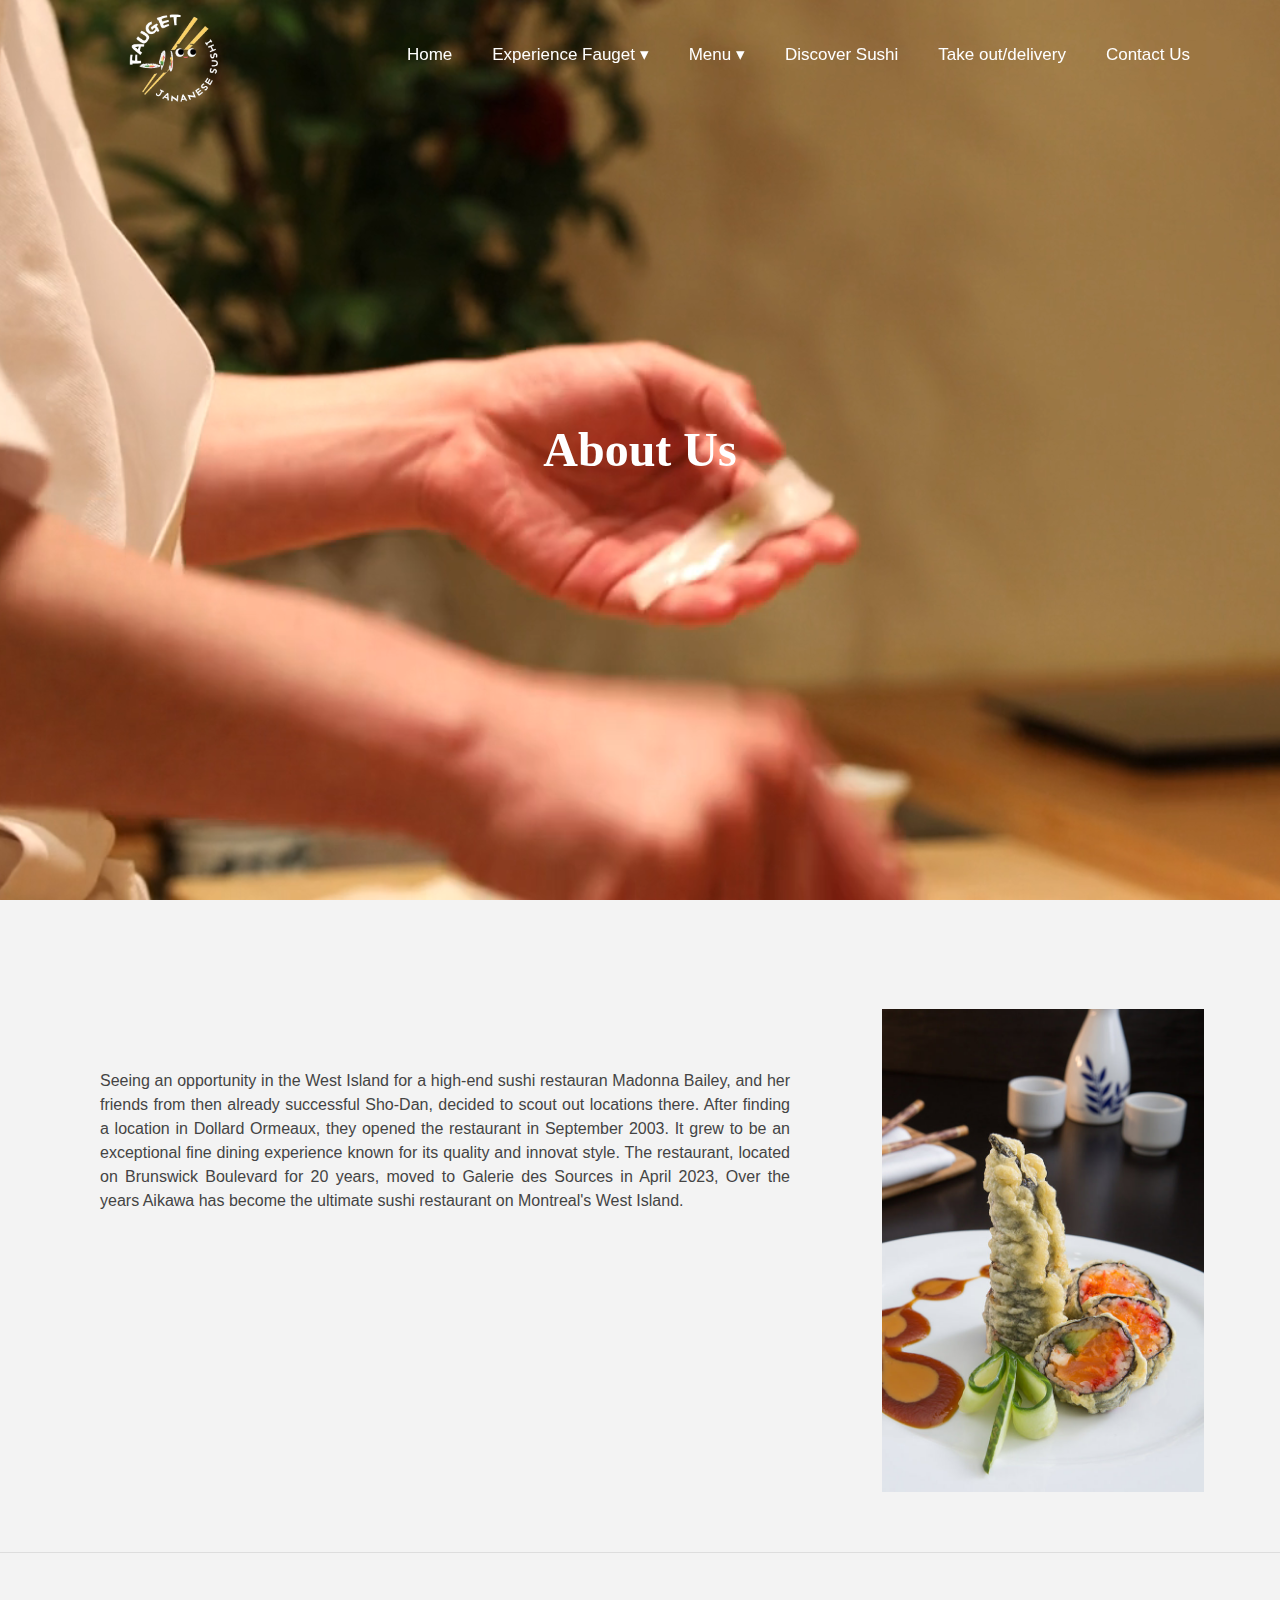
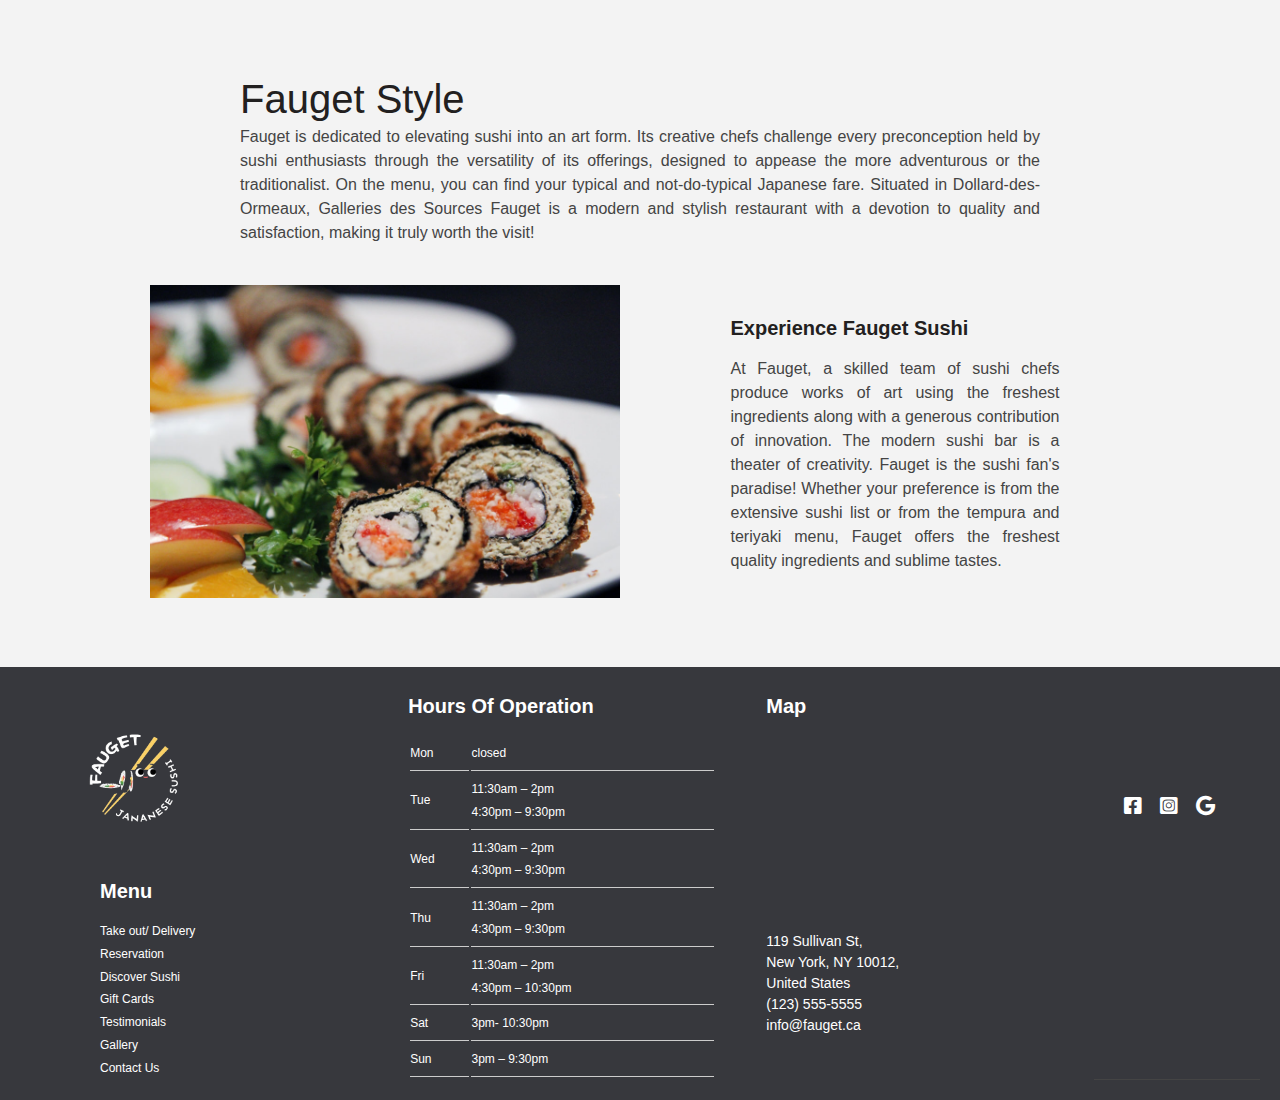
<file: aboutus.html>
<!DOCTYPE html>
<html lang="en">
  <head>
    <meta charset="UTF-8" />
    <meta name="viewport" content="width=device-width, initial-scale=1.0" />
     <script src="https://code.jquery.com/jquery-3.6.0.min.js"></script>
    <link href="https://fonts.googleapis.com/css?family=Poppins:300,400,500,600&display=swap"
      rel="stylesheet"
    />
     <link rel="stylesheet" href="https://cdnjs.cloudflare.com/ajax/libs/font-awesome/5.15.4/css/all.min.css">
    <link rel="stylesheet" href="style.css"/>
   
    <title>Resturent Sushi</title>

    <script defer src="script2.js"></script>
  </head>
 
<body>
    <div>
    <header class="header">
 <nav class="nav">

  <img src="img/logo.png" alt="Logo" class="nav__logo" id="logo"/>

        <ul class="nav__links">
          <li class="nav__item">
            <a class="nav__link" href="index.html">Home</a>
          </li>
            <li class="nav__item dropdown">
              <a class="nav__link" href="#">Experience Fauget &#9662;</a>
              <div class="dropdown-content">
                <a href="#">Fauget Style</a>
                <a href="#">Testimonials</a>
                <a href="gallery.html">Gallery</a>
              </div>
            <li class="nav__item dropdown">
              <a class="nav__link" href="#header__title">Menu &#9662;</a>
              <div class="dropdown-content">
                <a href="http://localhost/entree.html">Entrées</a>
                <a href="#">Soups & Salads</a>
                <a href="http://localhost/sushi.html">Sushi</a>
                <a href="gallery.html">Chef’s Creations</a>
                <a href="#">À La Carte</a>
                <a href="#">Lunch Menu</a>
                <a href="#">Desserts</a>
                <a href="#">Wine List & Drinks</a>
                <a href="#">Take Out / Delivery</a>
                <a href="Discover-sushi.html">Discover Sushi</a>
              </div>
            </li>
            
            <li class="nav__item">
              <a class="nav__link" href="Discover-sushi.html">Discover Sushi</a>
            </li>
          <li class="nav__item">
            <a class="nav__link" href="#">Take out/delivery</a>
          </li>
           
          </li>
          <li class="nav__item">
            <a class="nav__link" href="contact-us.html">Contact Us</a>
          </li>
          
        </ul>
      </nav>

     <div class="hero-image">
    <video autoplay muted loop id="video-background">
      <source src="about-video.mp4" type="video/mp4">
    </video>
  </div>
    <div class="hero-text">
      <h1 class="big-heading" style="font-size: 48px;">About Us </h1>      
    </div>

  </header>

   <section>
    <br>
    <div class="header__title">

        <p style="font-size:16px; margin-bottom:10px; text-align: justify;">Seeing an opportunity in the West Island for a high-end sushi restauran Madonna Bailey, and her friends from then already successful Sho-Dan, decided to scout out locations there. After finding a location in Dollard Ormeaux, they opened the restaurant in September 2003. It grew to be an exceptional fine dining experience known for its quality and innovat style.
        The restaurant, located on Brunswick Boulevard for 20 years, moved to Galerie des Sources in April 2023, Over the years Aikawa has become the ultimate sushi restaurant on Montreal's West Island.</p>

<br>
        <img
          src="img/fls2.jpg"
          class="header__img"
          alt="Minimalist items"
        />
      </div> 
    </section>

    <section class="section">
      <div class="section__title" style="margin-top: 70px;">
        <h2 class="section__description"></h2>
        <h4 class="section__header">
         Fauget Style </h4>

            <p style="font-size:16px; margin-bottom:10px;text-align: justify;">Fauget is dedicated to elevating sushi into an art form. Its creative chefs challenge every preconception held by sushi enthusiasts through the versatility of its offerings, designed to appease the more adventurous or the traditionalist. On the menu, you can find your typical and not-do-typical Japanese fare.
            Situated in Dollard-des-Ormeaux, Galleries des Sources Fauget is a modern and stylish restaurant with a devotion to quality and satisfaction, making it truly worth the visit!</p>  

      </div>
    
      <div class="features">

        <img
          src="img/sushi.jpg"
          data-src="img/card.jpg"
          alt="Credit card"
          class="features__img lazy-img"
        />
        <div class="features__feature">

          <h5 class="features__header">Experience Fauget Sushi</h5>

          <p style="font-size:16px; text-align: justify;" >
           At Fauget, a skilled team of sushi chefs produce works of art using the freshest ingredients along with a generous contribution of innovation.
           The modern sushi bar is a theater of creativity. Fauget is the sushi fan's paradise!
           Whether your preference is from the extensive sushi list or from the tempura and teriyaki menu, Fauget offers the freshest quality ingredients and sublime tastes.
          </p>

        </div>
      </div>
    </section>
<br>
 <footer>
      <div class="footer-column">
         <!-- Logo -->
         <img src="img/logo.png" alt="Logo" class="nav__logo" id="logo" data-version-number="3.0">
          <h3 style="margin-left: 50px;">Menu</h3>
          <ul style="margin-left: 50px;">
              <li>Take out/ Delivery</li>
              <li>Reservation</li>
              <li>Discover Sushi</li>
              <li>Gift Cards</li>
              <li>Testimonials</li>
              <li>Gallery</li>
              <li>Contact Us</li>
          </ul>
      </div>
      <div class="footer-column">
          <h3>Hours Of Operation</h3>
          <table>
              <tr><td>Mon</td><td>closed</td></tr>
              <tr><td>Tue</td><td>11:30am – 2pm<br>4:30pm – 9:30pm</td></tr>
              <tr><td>Wed</td><td>11:30am – 2pm<br>4:30pm – 9:30pm</td></tr>
              <tr><td>Thu</td><td>11:30am – 2pm<br>4:30pm – 9:30pm</td></tr>
              <tr><td>Fri</td><td>11:30am – 2pm<br>4:30pm – 10:30pm</td></tr>
              <tr><td>Sat</td><td>3pm- 10:30pm</td></tr>
              <tr><td>Sun</td><td>3pm – 9:30pm</td></tr>
          </table>
      </div>
      <div class="footer-column">
        <h3>Map</h3>
        <div class="map-responsive">
            <iframe src="https://www.google.com/maps/embed?pb=!1m18!1m12!1m3!1d103598.52272956069!2d-74.0321418141597!3d40.70531193291799!2m3!1f0!2f0!3f0!3m2!1i1024!2i768!4f13.1!3m3!1m2!1s0x89c25a2bc6c9b7c9%3A0xf7ef3bb1b815a59a!2sNew%20York%2C%20NY%2C%20USA!5e0!3m2!1sen!2suk!4v1637238597799!5m2!1sen!2suk" width="600" height="450" style="border:0;" allowfullscreen="" loading="lazy"></iframe>
        </div>
        <br>
      <p style="color: #fff; font-size: 14px;">119 Sullivan St,<br> New York, NY 10012,<br>United States</p>
        <p style="color: #fff; font-size: 14px;">(123) 555-5555<br>info@fauget.ca</p>
    </div>
    <section class="section section--black">
      <div class="section__title">
     
        <div class="social-icons">
          <a href="https://www.facebook.com/yourpage" target="_blank" class="social-icon"><i class="fab fa-facebook-square"></i></a>
          <a href="https://www.instagram.com/yourpage" target="_blank" class="social-icon"><i class="fab fa-instagram-square"></i></a>
          
          <a href="https://www.google.com/" target="_blank" class="social-icon"><i class="fab fa-google"></i></a>
        </div>
      </div>
    </section>
  </footer>
  </body>
  </html>
</file>
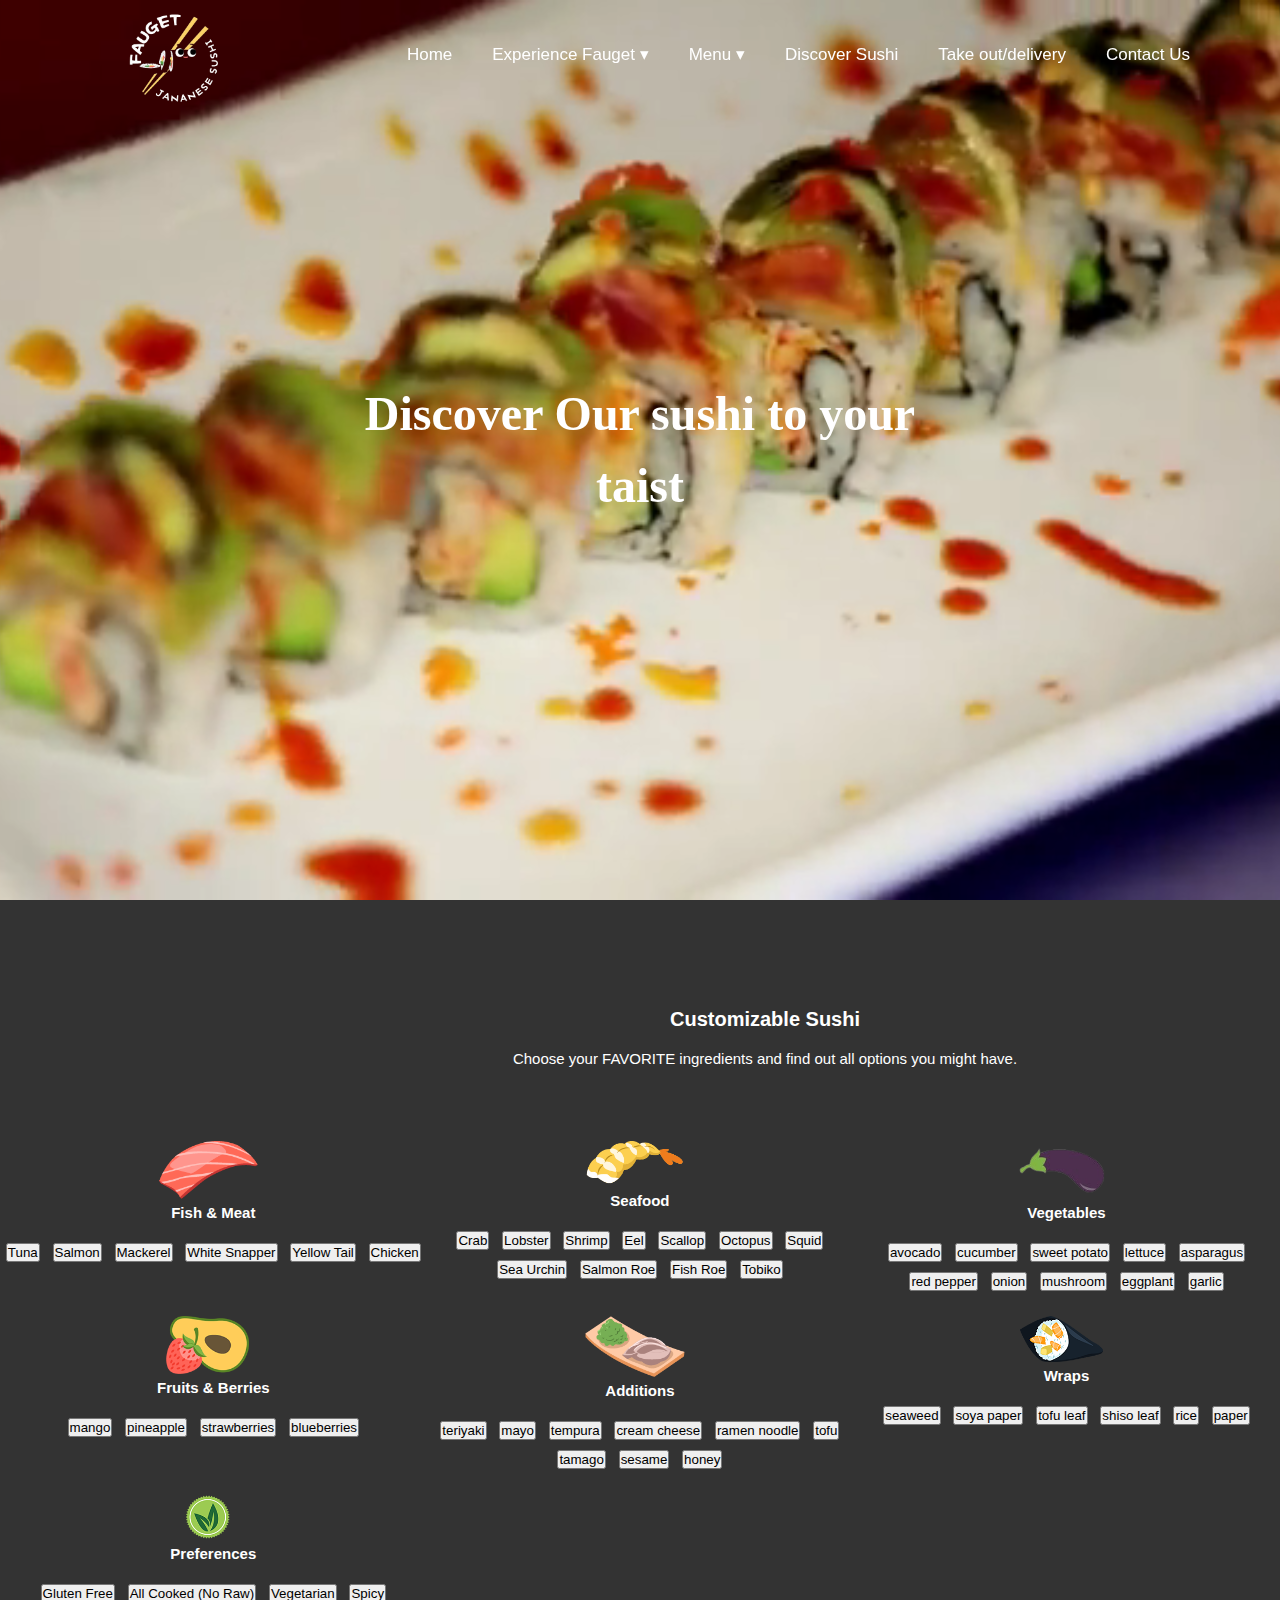
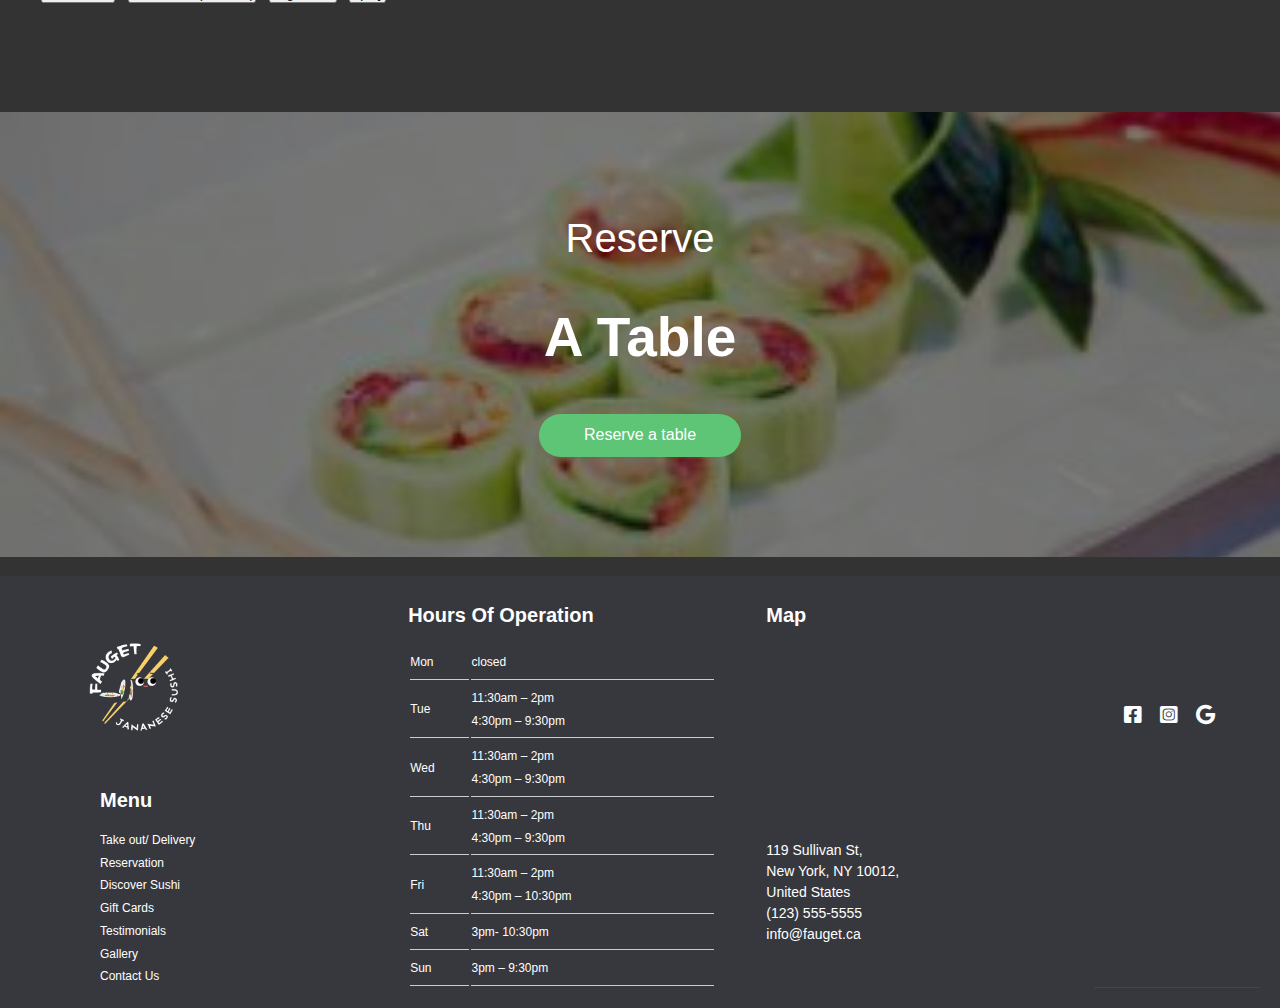
<file: Discover-sushi.html>
<!DOCTYPE html>
<html>
<head>
     <meta charset="UTF-8" />
    <meta name="viewport" content="width=device-width, initial-scale=1.0"/>
    <script src="https://code.jquery.com/jquery-3.6.0.min.js"></script>
  <link href="https://fonts.googleapis.com/css?family=Poppins:300,400,500,600&display=swap" rel="stylesheet"/>
     <link rel="stylesheet" href="https://cdnjs.cloudflare.com/ajax/libs/font-awesome/5.15.4/css/all.min.css">
    <link rel="stylesheet" href="style.css" />
   
    <title>Customizable Sushi</title>

  <script defer src="script2.js"></script>
    <style>
       body{
        background: #333;
        color: #fff;
       }
       p{
        color: #fff;
       }
        .ingredient-category {
            width: 33.33%;
            float: left;
            text-align: center;
            margin-bottom: 20px;
        }

        .ingredient-list {
            list-style: none;
            padding: 0;
            margin-top: 10px;
        }

        .ingredient-btn {
            display: inline-block;
            margin: 5px;
        }

        .category-img {
            width: 100px; 
            height: auto; 
            display: inline-block;
            vertical-align: middle;
            margin-right: 10px;
        }

        .category-info {
            display: inline-block;
            vertical-align: middle;
            text-align: left;
        }

        .clearfix::after {
            content: "";
            display: table;
            clear: both;
        }

        .ingredient-btn:hover {
          background-color: var(--color-secondary-darker);
        }


    .ingredient-btn.selected {
      background-color: red;
      color: white;
     }

    </style>
</head>
<body>
    <div>
    <header class="header">
  <nav class="nav">

  <img src="img/logo.png" alt="Logo" class="nav__logo" id="logo"/>

        <ul class="nav__links">
          <li class="nav__item">
            <a class="nav__link" href="index.html">Home</a>
          </li>
            <li class="nav__item dropdown">
              <a class="nav__link" href="#">Experience Fauget &#9662;</a>
              <div class="dropdown-content">
                <a href="#">Fauget Style</a>
                <a href="#">Testimonials</a>
                <a href="gallery.html">Gallery</a>
              </div>
            <li class="nav__item dropdown">
              <a class="nav__link" href="#header__title">Menu &#9662;</a>
              <div class="dropdown-content">
                <a href="http://localhost/entree.html">Entrées</a>
                <a href="#">Soups & Salads</a>
                <a href="http://localhost/sushi.html">Sushi</a>
                <a href="#">Chef’s Creations</a>
                <a href="#">À La Carte</a>
                <a href="#">Lunch Menu</a>
                <a href="#">Desserts</a>
                <a href="#">Wine List & Drinks</a>
                <a href="#">Take Out / Delivery</a>
                <a href="customize.html">Discover Sushi</a>
              </div>
            </li>
            
            <li class="nav__item">
              <a class="nav__link" href="gallery.html">Discover Sushi</a>
            </li>
          <li class="nav__item">
            <a class="nav__link" href="#">Take out/delivery</a>
          </li>
           
          </li>
          <li class="nav__item">
            <a class="nav__link" href="contact-us.html">Contact Us</a>
          </li>
          
        </ul>
      </nav>
 <div class="hero-image">
    <video autoplay muted loop id="video-background">
      <source src="sushi_video.mp4" type="video/mp4">
    </video>
  </div>
    <div class="hero-text">
      <h1 class="big-heading" style="font-size: 48px;">Discover Our sushi to your taist</h1>
      
    </div>
  </header>
   

<!--Customizable Sushi-->
<section style="margin-top:100px; margin-bottom:30px;">
  
     <div class="features__feature" style="text-align: center; margin-left:250px; margin-bottom:70px;">
          <h3 class="features__header">Customizable Sushi</h3>
          <p style="margin-bottom: 30px;">
         Choose your FAVORITE ingredients and find out all options you might have.
          </p>
        </div>

    <div class="ingredient-category">
        <img class="category-img" src="img/fishhh.png" alt="Fish & Meat">
        <h2>Fish & Meat</h2>
        <div class="ingredient-list">
            <button class="ingredient-btn" value="tuna">Tuna</button>
            <button class="ingredient-btn" value="salmon">Salmon</button>
            <button class="ingredient-btn" value="mackerel">Mackerel</button>
            <button class="ingredient-btn" value="tuna">White Snapper</button>
            <button class="ingredient-btn" value="salmon">Yellow Tail</button>
            <button class="ingredient-btn" value="mackerel">Chicken</button>
        </div>
    </div>
    <div class="ingredient-category">
        <img class="category-img" src="img/kreved.png" alt="Seafood">
        <h2>Seafood</h2>
        <div class="ingredient-list">
            <button class="ingredient-btn" value="crab"> Crab</button>
            <button class="ingredient-btn" value="lobster"> Lobster</button>
            <button class="ingredient-btn" value="shrimp"> Shrimp</button>
            <button class="ingredient-btn" value="eel"> Eel</button>
            <button class="ingredient-btn" value="scallop"> Scallop</button>
            <button class="ingredient-btn" value="octopus"> Octopus</button>
            <button class="ingredient-btn" value="squid"> Squid</button>
            <button class="ingredient-btn" value="sea-urchin"> Sea Urchin</button>
            <button class="ingredient-btn" value="salmon-roe"> Salmon Roe</button>
            <button class="ingredient-btn" value="fish-roe"> Fish Roe</button>
            <button class="ingredient-btn" value="tobiko"> Tobiko</button>
         
        </div>
    </div>
   
    <div class="ingredient-category">
        <img class="category-img" src="img/sinin.png" alt="Vegetables">
        <h2>Vegetables</h2>
        <div class="ingredient-list">
            <button class="ingredient-btn" value="avocado">avocado</button>
            <button class="ingredient-btn" value="cucumber"> cucumber</button>
            <button class="ingredient-btn" value="sweet potato">sweet potato</button>
            <button class="ingredient-btn" value=" lettuce"> lettuce</button>
            <button class="ingredient-btn" value="asparagus"> asparagus</button>
            <button class="ingredient-btn" value="red pepper"> red pepper</button>
            <button class="ingredient-btn" value="onion"> onion</button>
            <button class="ingredient-btn" value="mushroom"> mushroom</button>
            <button class="ingredient-btn" value="eggplant"> eggplant</button>
            <button class="ingredient-btn" value="garlic"> garlic</button>
           
        </div>
    </div>

    <div class="clearfix"></div>
    <div class="ingredient-category">
        <img class="category-img" src="img/fruitz.png" alt="">    
     <h2>Fruits & Berries</h2>
    <div class="ingredient-list">
        <button class="ingredient-btn" value="mango">mango</button>
        <button class="ingredient-btn" value="pineapple"> pineapple</button>
        <button class="ingredient-btn" value="strawberries">strawberries</button>
        <button class="ingredient-btn" value="blueberries">blueberries</button>
    </div>
   </div>
    
    <div class="ingredient-category">
        <img class="category-img" src="img/hhhkhhlk.png" alt="">
        <h2>Additions</h2>
        <div class="ingredient-list">
            <button class="ingredient-btn" value="teriyaki">teriyaki</button>
            <button class="ingredient-btn" value="mayo">mayo</button>
            <button class="ingredient-btn" value="tempura">tempura</button>
            <button class="ingredient-btn" value="cream cheese">cream cheese</button>
            <button class="ingredient-btn" value="ramen noodle">ramen noodle</button>
            <button class="ingredient-btn" value="tofu"> tofu</button>
            <button class="ingredient-btn" value="tamago">tamago</button>
            <button class="ingredient-btn" value="sesame">sesame</button>
            <button class="ingredient-btn" value="honey">honey</button>
        </div>
    </div>

    <div class="ingredient-category">
        <img class="category-img" src="img/wraps-sm.png" alt="">
        <h2>Wraps</h2>
        <div class="ingredient-list">
           
            <button class="ingredient-btn" value="seaweed">seaweed</button>
            <button class="ingredient-btn" value="soya paper">soya paper</button>
            <button class="ingredient-btn" value="tofu leaf">tofu leaf</button>
            <button class="ingredient-btn" value="shiso leaf">shiso leaf</button>
            <button class="ingredient-btn" value="rice">rice</button>
            <button class="ingredient-btn" value="paper">paper</button>
        </div>
    </div>

    <div class="clearfix"></div>
    <div class="ingredient-category">
    <img class="category-img" src="img/gluten.png" alt="">
        <h2>Preferences</h2>
        <div class="ingredient-list">
            <button class="ingredient-btn" value=" Gluten Free"> Gluten Free</button>
            <button class="ingredient-btn" value="All Cooked">All Cooked (No Raw)</button>
            <button class="ingredient-btn" value="Vegetarian">Vegetarian</button>
            <button class="ingredient-btn" value="Spicy">Spicy</button>

        </div>
    </div>
  
</section>

<br><br>
    <section class="section section--background" style="margin-top: 150px;">
      <div class="section__title">
       <h4 class="section__header" style="color:#fff">
         Reserve </h4> <br><h1 style="color:#fff">A Table</h1>
      </div><a href="reservation.html">
      <button class="btn btn--show-modal" style="color:#fff">Reserve a table</button></a>
    </section>

     </div>
<br>
<footer>
      <div class="footer-column">
         <!-- Logo -->
         <img src="img/logo.png" alt="Logo" class="nav__logo" id="logo" data-version-number="3.0">
          <h3 style="margin-left: 50px;">Menu</h3>
          <ul style="margin-left: 50px;">
              <li>Take out/ Delivery</li>
              <li>Reservation</li>
              <li>Discover Sushi</li>
              <li>Gift Cards</li>
              <li>Testimonials</li>
              <li>Gallery</li>
              <li>Contact Us</li>
          </ul>
      </div>
      <div class="footer-column">
          <h3>Hours Of Operation</h3>
          <table>
              <tr><td>Mon</td><td>closed</td></tr>
              <tr><td>Tue</td><td>11:30am – 2pm<br>4:30pm – 9:30pm</td></tr>
              <tr><td>Wed</td><td>11:30am – 2pm<br>4:30pm – 9:30pm</td></tr>
              <tr><td>Thu</td><td>11:30am – 2pm<br>4:30pm – 9:30pm</td></tr>
              <tr><td>Fri</td><td>11:30am – 2pm<br>4:30pm – 10:30pm</td></tr>
              <tr><td>Sat</td><td>3pm- 10:30pm</td></tr>
              <tr><td>Sun</td><td>3pm – 9:30pm</td></tr>
          </table>
      </div>
      <div class="footer-column">
        <h3>Map</h3>
        <div class="map-responsive">
            <iframe src="https://www.google.com/maps/embed?pb=!1m18!1m12!1m3!1d103598.52272956069!2d-74.0321418141597!3d40.70531193291799!2m3!1f0!2f0!3f0!3m2!1i1024!2i768!4f13.1!3m3!1m2!1s0x89c25a2bc6c9b7c9%3A0xf7ef3bb1b815a59a!2sNew%20York%2C%20NY%2C%20USA!5e0!3m2!1sen!2suk!4v1637238597799!5m2!1sen!2suk" width="600" height="450" style="border:0;" allowfullscreen="" loading="lazy"></iframe>
        </div>
        <br>
       <p style="color: #fff; font-size: 14px;">119 Sullivan St,<br> New York, NY 10012,<br>United States</p>
        <p style="color: #fff; font-size: 14px;">(123) 555-5555<br>info@fauget.ca</p>
    </div>
    <section class="section section--black">
      <div class="section__title">
     
        <div class="social-icons">
          <a href="https://www.facebook.com/yourpage" target="_blank" class="social-icon"><i class="fab fa-facebook-square"></i></a>
          <a href="https://www.instagram.com/yourpage" target="_blank" class="social-icon"><i class="fab fa-instagram-square"></i></a>
          <a href="https://www.google.com/" target="_blank" class="social-icon"><i class="fab fa-google"></i></a>
        </div>
      </div>
    </section>
  </footer>
   <script>
       $(document).ready(function() {
         $('.ingredient-btn').on('click', function() {
              $(this).toggleClass('selected'); 
         });
            
     $('#findOptions').on('click', function() {
             const selectedIngredients = $('.ingredient-btn.selected').map(function() {
                return $(this).val();
                  }).get();
                           
              });
         });
 </script>

 </body>
 </html>
</file>
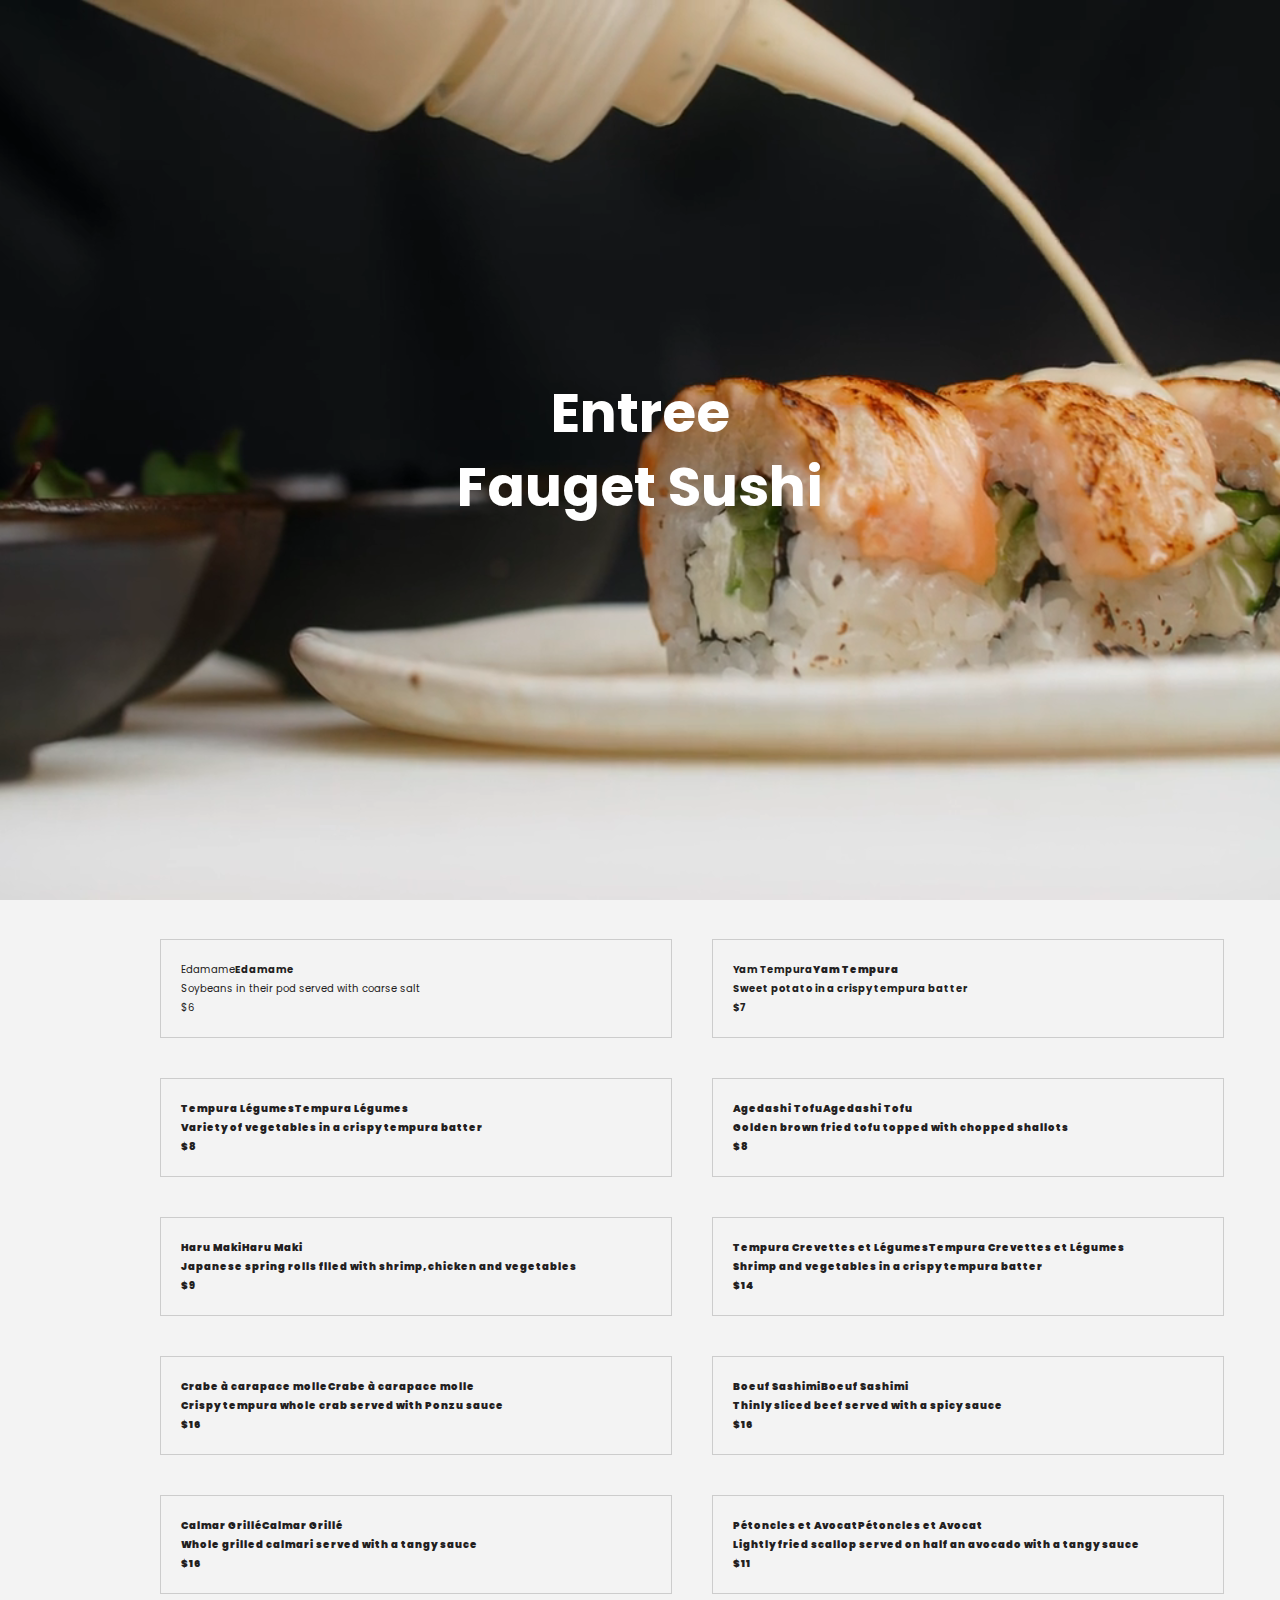
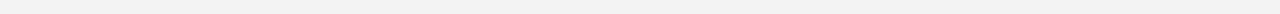
<file: entree.html>
<!DOCTYPE html>
<html lang="en">
  <head>
    <meta charset="UTF-8" />
    <meta name="viewport" content="width=device-width, initial-scale=1.0" />
    <script src="https://cdnjs.cloudflare.com/ajax/libs/jquery/3.7.1/jquery.js"></script>
    <link
      href="https://fonts.googleapis.com/css?family=Poppins:300,400,500,600&display=swap"
      rel="stylesheet"
    />
    <link rel="stylesheet" href="style.css" />

    <title>Resturent Sushi</title>
    <style>

      body {
        margin: 0;
        font-family: 'Poppins', sans-serif;
      }

      .header {
        position: relative;
      }

      .nav {
        position: absolute;
        top: 10px;
        right: 10px;
        z-index: 100;

      }

      .nav__links {
        display: flex;
        margin-right: 20px;
        list-style: none;
        padding: 0;
      }

      .nav__item {
        margin: 0 10px;
      }

      .nav__link {
        text-decoration: none;
        color: #333;
      }

      .dropdown-content {
        display: none;
        position: absolute;
        background-color: #f9f9f9;
        min-width: 160px;
        box-shadow: 0 8px 16px rgba(0, 0, 0, 0.2);
        z-index: 1;
      }

      .dropdown:hover .dropdown-content {
        display: block;
      }

     .hero-image {
      position: absolute;
      top: 0;
      left: 0;
      width: 100%;
      height: 100vh;
      overflow: hidden;
      z-index: 1;
    }
    h1{
      color:#fff;
    }
    img {
      position: absolute;
      top: 10px;
      left: 10px;
      display: block;
      width: 100%;
      max-width: 80px;
    }

     div {
      position: relative;
      left: 70px;
      display: block;
    }

      .hero-text {
        position: absolute;
        top: 50%;
        left: 50%;
        transform: translate(-50%, -50%);
        text-align: center;
        color: #fff;
      }

     #entreeList{
        display: flex;
        flex-wrap: wrap;
        
      }

      .entree-container  {
        flex: 0 0 40%;
        box-sizing: border-box;
        border: 1px solid #ccc;
        padding: 20px;
        margin: 20px;
        max-width: 40%;
      }

      @media (max-width: 600px) {
        .food-container {
          flex: 0 0 100%;
        }
      }


    .entree img {
      max-width: 100px; 
      margin-right: 10px; 
    }
    

    </style>
  </head>
  <body>
    <header class="header">
   <!--  <nav class="nav">

  <img src="img/logo.png" alt="Logo" class="nav__logo" id="logo"/>

        <ul class="nav__links">
          <li class="nav__item">
            <a class="nav__link" href="index.html">Home</a>
          </li>
            <li class="nav__item dropdown">
              <a class="nav__link" href="#">Experience Fauget &#9662;</a>
              <div class="dropdown-content">
                <a href="#">Fauget Style</a>
                <a href="#">Testimonials</a>
                <a href="gallery.html">Gallery</a>
              </div>
            <li class="nav__item dropdown">
              <a class="nav__link" href="#header__title">Menu &#9662;</a>
              <div class="dropdown-content">
                <a href="http://localhost/entree.html">Entrées</a>
                <a href="#">Soups & Salads</a>
                <a href="http://localhost/sushi.html">Sushi</a>
                <a href="#">Chef’s Creations</a>
                <a href="#">À La Carte</a>
                <a href="#">Lunch Menu</a>
                <a href="#">Desserts</a>
                <a href="#">Wine List & Drinks</a>
                <a href="#">Take Out / Delivery</a>
                <a href="gallery.html">Discover Sushi</a>
              </div>
            </li>
            
            <li class="nav__item">
              <a class="nav__link" href="gallery.html">Discover Sushi</a>
            </li>
          <li class="nav__item">
            <a class="nav__link" href="#">Take out/delivery</a>
          </li>
           
          </li>
          <li class="nav__item">
            <a class="nav__link" href="contact-us.html">Contact Us</a>
          </li>
          
        </ul>
      </nav>-->
      <div class="hero-image">
        <video autoplay muted loop id="video-background">
          <source src="sushi-entree-video.mp4" type="video/mp4" />
        </video>
        <div class="hero-text">
          <h1>Entree<span><br>Fauget Sushi</span></h1>
          <h4></h4>
        </div>
      </div>
    </header>

    <br>


      <div id="entreeList"></div>

  <script>
    $(document).ready(function(){
      $.getJSON('json2.json', function(data) {
        let x = data.entree;
        let str = "";

        for (let i = 0; i < x.length; i++) {
          str += '<div class="entree-container">';
          str += "<b>" + data.entree[i].title;
          str += "<b>" + data.entree[i].title + "</b><br>" + data.entree[i].description+ "<br>" + data.entree[i].price;
          str += '</div>';
          str += '</div>';
        }

        $("#entreeList").html(str);
      });
    });
  </script>
  </body>
</html>
</file>
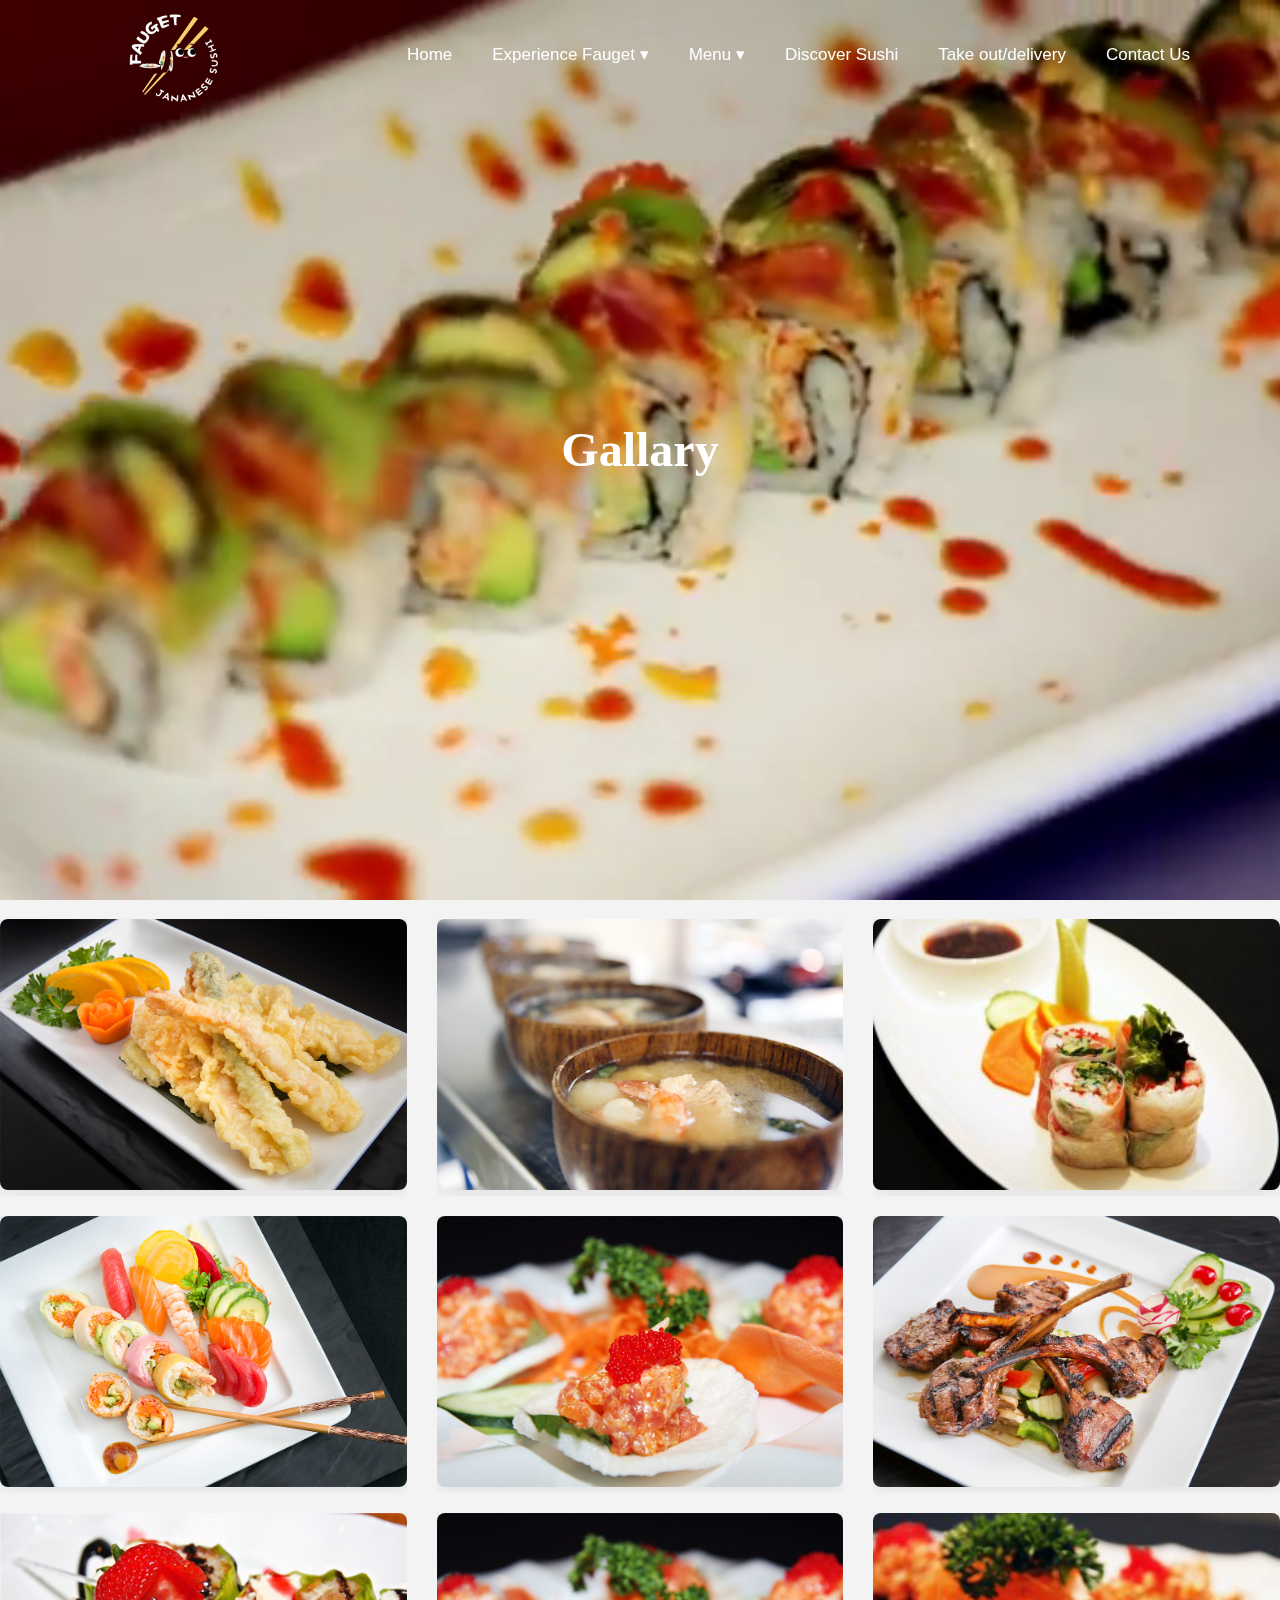
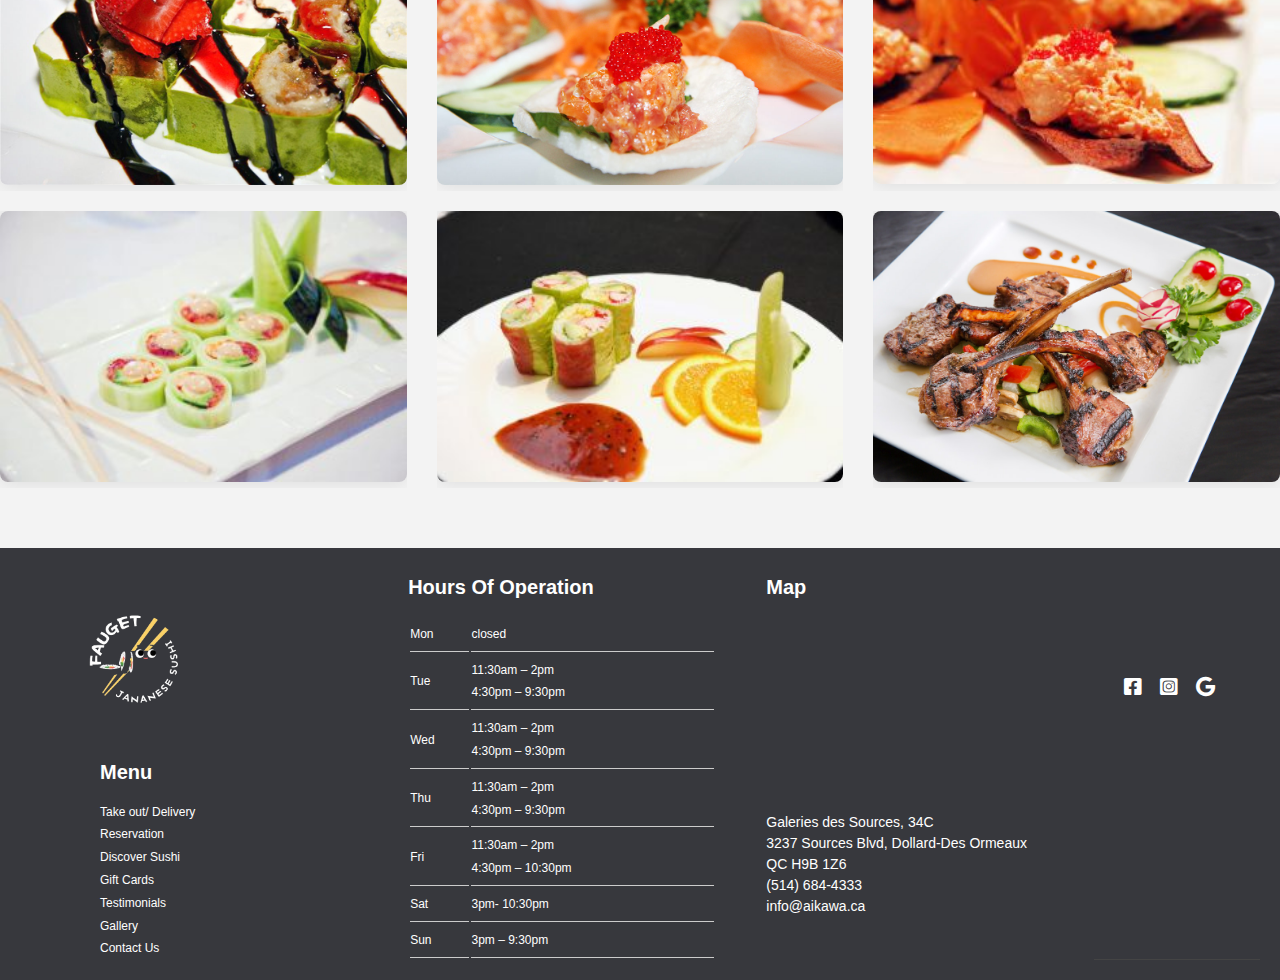
<file: gallery.html>
<!DOCTYPE html>
<html lang="en">
  <head>
    <meta charset="UTF-8" />
    <meta name="viewport" content="width=device-width, initial-scale=1.0" />
    <script src="https://code.jquery.com/jquery-3.6.0.min.js"></script>
  <link href="https://fonts.googleapis.com/css?family=Poppins:300,400,500,600&display=swap" rel="stylesheet"/>
     <link rel="stylesheet" href="https://cdnjs.cloudflare.com/ajax/libs/font-awesome/5.15.4/css/all.min.css">
    <link rel="stylesheet" href="style.css" />
   
    <title>Resturent Sushi</title>

  <script defer src="script2.js"></script>
  </head>
<body>
    <div>
    <header class="header">
  <nav class="nav">

  <img src="img/logo.png" alt="Logo" class="nav__logo" id="logo"/>

        <ul class="nav__links">
          <li class="nav__item">
            <a class="nav__link" href="index.html">Home</a>
          </li>
            <li class="nav__item dropdown">
              <a class="nav__link" href="#">Experience Fauget &#9662;</a>
              <div class="dropdown-content">
                <a href="#">Fauget Style</a>
                <a href="#">Testimonials</a>
                <a href="gallery.html">Gallery</a>
              </div>
            <li class="nav__item dropdown">
              <a class="nav__link" href="#header__title">Menu &#9662;</a>
              <div class="dropdown-content">
                <a href="http://localhost/entree.html">Entrées</a>
                <a href="#">Soups & Salads</a>
                <a href="http://localhost/sushi.html">Sushi</a>
                <a href="gallery.html">Chef’s Creations</a>
                <a href="#">À La Carte</a>
                <a href="#">Lunch Menu</a>
                <a href="#">Desserts</a>
                <a href="#">Wine List & Drinks</a>
                <a href="#">Take Out / Delivery</a>
                <a href="Discover-sushi.html">Discover Sushi</a>
              </div>
            </li>
            
            <li class="nav__item">
              <a class="nav__link" href="Discover-sushi.html">Discover Sushi</a>
            </li>
          <li class="nav__item">
            <a class="nav__link" href="#">Take out/delivery</a>
          </li>
           
          </li>
          <li class="nav__item">
            <a class="nav__link" href="contact-us.html">Contact Us</a>
          </li>
          
        </ul>
      </nav>
 <div class="hero-image">
    <video autoplay muted loop id="video-background">
      <source src="sushi_video.mp4" type="video/mp4">
    </video>
  </div>
    <div class="hero-text">
      <h1 class="big-heading" style="font-size: 48px;">Gallary</h1>
      
    </div>
  </header>
   

<!--Mason-->
<br>
<section class="mason" id="entrees-menu">
  <article>
    <div><a href="entree.html"><img src="img/entree-1.jpg" height="50px" width="50px"></div>
    <h3 ></a>Entrees</h3>
    
  </article>
  <article>
    <div><img src="img/soup.jpg" height="50px" width="50px"></div>
    <h3>Soups & Salads</h3>
   
  </article>
  <article>
    <div><a href="sushi.html"><img src="img/One-Night-Stand-1-300x200.jpg" height="50px" width="50px"></div>
    <h3> </a>Sushi</h3>
   
  </article>
  <article>
    <div><img src="img/lunch.jpg" height="50px" width="50px"></div>
    <h3> Lunch Menu</h3>
   
  </article>
  <article>
    <div><img src="img/chefs.jpg" height="50px" width="50px"></div>
    <h3> Chef's Creations</h3>
    
  </article>
  <article>
    <div><img src="img/A-LA-CARTE.jpg" height="50px" width="50px"></div>
    <h3> A la Cart</h3>
    
  </article>

    <article>
    <div><a href="entree.html"><img src="img/dessert.jpg" height="50px" width="50px"></div>
    <h3 ></a>Dessert</h3>
    
  </article>
  <article>
    <div><img src="img/chefs.jpg" height="50px" width="50px"></div>
    <h3>Chef</h3>
   
  </article>
  <article>
    <div><a href="sushi.html"></a><img src="img/Spicy-Sunshine-tartar.jpg" height="50px" width="50px"></div>
    <h3> Spicy Sunshine</h3>
   
  </article>
  <article>
    <div><img src="img/summer-roll-2-1-300x200.jpg" height="50px" width="50px"></div>
    <h3> Summer roll</h3>
   
  </article>
  <article>
    <div><img src="img/Phoenix-1-300x200.jpg" height="50px" width="50px"></div>
    <h3> Phoenix</h3>
    
  </article>
  <article>
    <div><img src="img/A-LA-CARTE.jpg" height="50px" width="50px"></div>
    <h3> A la Cart</h3>
    
  </article>
</section>
 <footer>
      <div class="footer-column">
         <!-- Logo -->
         <img src="img/logo.png" alt="Logo" class="nav__logo" id="logo" data-version-number="3.0">
          <h3 style="margin-left: 50px;">Menu</h3>
          <ul style="margin-left: 50px;">
              <li>Take out/ Delivery</li>
              <li>Reservation</li>
              <li>Discover Sushi</li>
              <li>Gift Cards</li>
              <li>Testimonials</li>
              <li>Gallery</li>
              <li>Contact Us</li>
          </ul>
      </div>
      <div class="footer-column">
          <h3>Hours Of Operation</h3>
          <table>
              <tr><td>Mon</td><td>closed</td></tr>
              <tr><td>Tue</td><td>11:30am – 2pm<br>4:30pm – 9:30pm</td></tr>
              <tr><td>Wed</td><td>11:30am – 2pm<br>4:30pm – 9:30pm</td></tr>
              <tr><td>Thu</td><td>11:30am – 2pm<br>4:30pm – 9:30pm</td></tr>
              <tr><td>Fri</td><td>11:30am – 2pm<br>4:30pm – 10:30pm</td></tr>
              <tr><td>Sat</td><td>3pm- 10:30pm</td></tr>
              <tr><td>Sun</td><td>3pm – 9:30pm</td></tr>
          </table>
      </div>
      <div class="footer-column">
        <h3>Map</h3>
        <div class="map-responsive">
            <iframe src="https://www.google.com/maps/embed?pb=!1m18!1m12!1m3!1d103598.52272956069!2d-74.0321418141597!3d40.70531193291799!2m3!1f0!2f0!3f0!3m2!1i1024!2i768!4f13.1!3m3!1m2!1s0x89c25a2bc6c9b7c9%3A0xf7ef3bb1b815a59a!2sNew%20York%2C%20NY%2C%20USA!5e0!3m2!1sen!2suk!4v1637238597799!5m2!1sen!2suk" width="600" height="450" style="border:0;" allowfullscreen="" loading="lazy"></iframe>
        </div>
        <br>
        <p style="color: #fff; font-size: 14px;">Galeries des Sources, 34C<br>3237 Sources Blvd, Dollard-Des Ormeaux<br>QC H9B 1Z6</p>
        <p style="color: #fff; font-size: 14px;">(514) 684-4333<br>info@aikawa.ca</p>
    </div>
    <section class="section section--black">
      <div class="section__title">
     
        <div class="social-icons">
          <a href="https://www.facebook.com/yourpage" target="_blank" class="social-icon"><i class="fab fa-facebook-square"></i></a>
          <a href="https://www.instagram.com/yourpage" target="_blank" class="social-icon"><i class="fab fa-instagram-square"></i></a>
          <a href="https://www.google.com/" target="_blank" class="social-icon"><i class="fab fa-google"></i></a>
        </div>
      </div>
    </section>
  </footer>
  </body>
  </html>
</file>
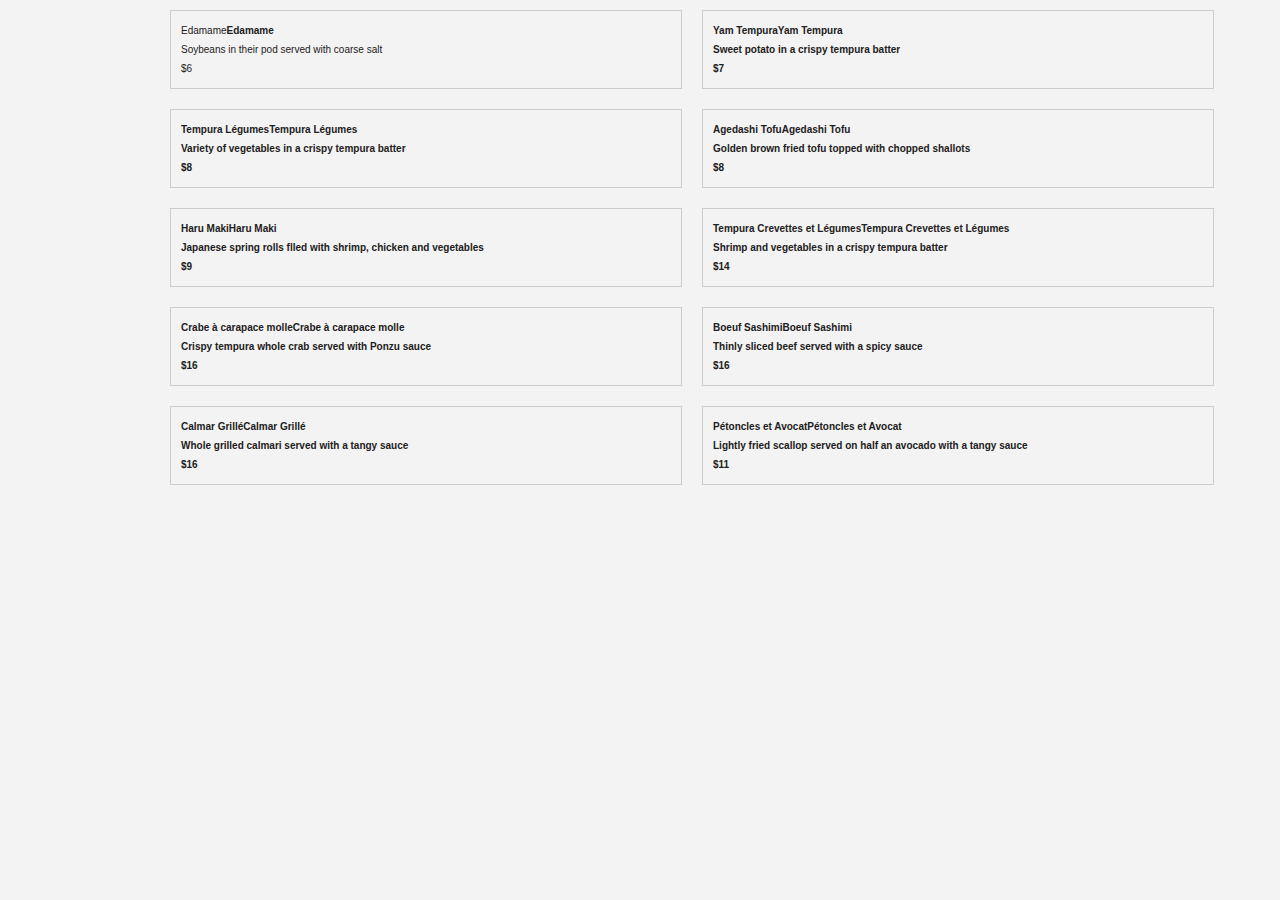
<file: indexentree.html>
<!DOCTYPE html>
<html>
<head>
  <meta charset="utf-8">
  <meta name="viewport" content="width=device-width, initial-scale=1">
  <title>Book List</title>
   <script src="https://cdnjs.cloudflare.com/ajax/libs/jquery/3.7.1/jquery.js"></script>
  <link rel="stylesheet"  href="style.css">
  <style>

    .entree img {
      max-width: 100px; 
      margin-right: 10px; 
    }
    

div {
position: relative;
left: 80px;
display: block;
}

#entreeList {
  display: flex;
  flex-wrap: wrap;
}

.entree-container {
  flex: 0 0 48%; 
  box-sizing: border-box;
  border: 1px solid #ccc;
  padding: 10px;
  margin: 10px;
  max-width: 40%;
}

@media (max-width: 600px) {
  .entree-container {
    flex: 0 0 100%; 
  }
}
  </style>
</head>
<body>
  <div id="entreeList"></div>

  <script>
    $(document).ready(function(){
      $.getJSON('json2.json', function(data) {
        let x = data.entree;
        let str = "";

        for (let i = 0; i < x.length; i++) {
          str += '<div class="entree-container">';
          str += "<b>" + data.entree[i].title;
          str += "<b>" + data.entree[i].title + "</b><br>" + data.entree[i].description+ "<br>" + data.entree[i].price;
          str += '</div>';
          str += '</div>';
        }

        $("#entreeList").html(str);
      });
    });
  </script>
</body>
</html>
</file>
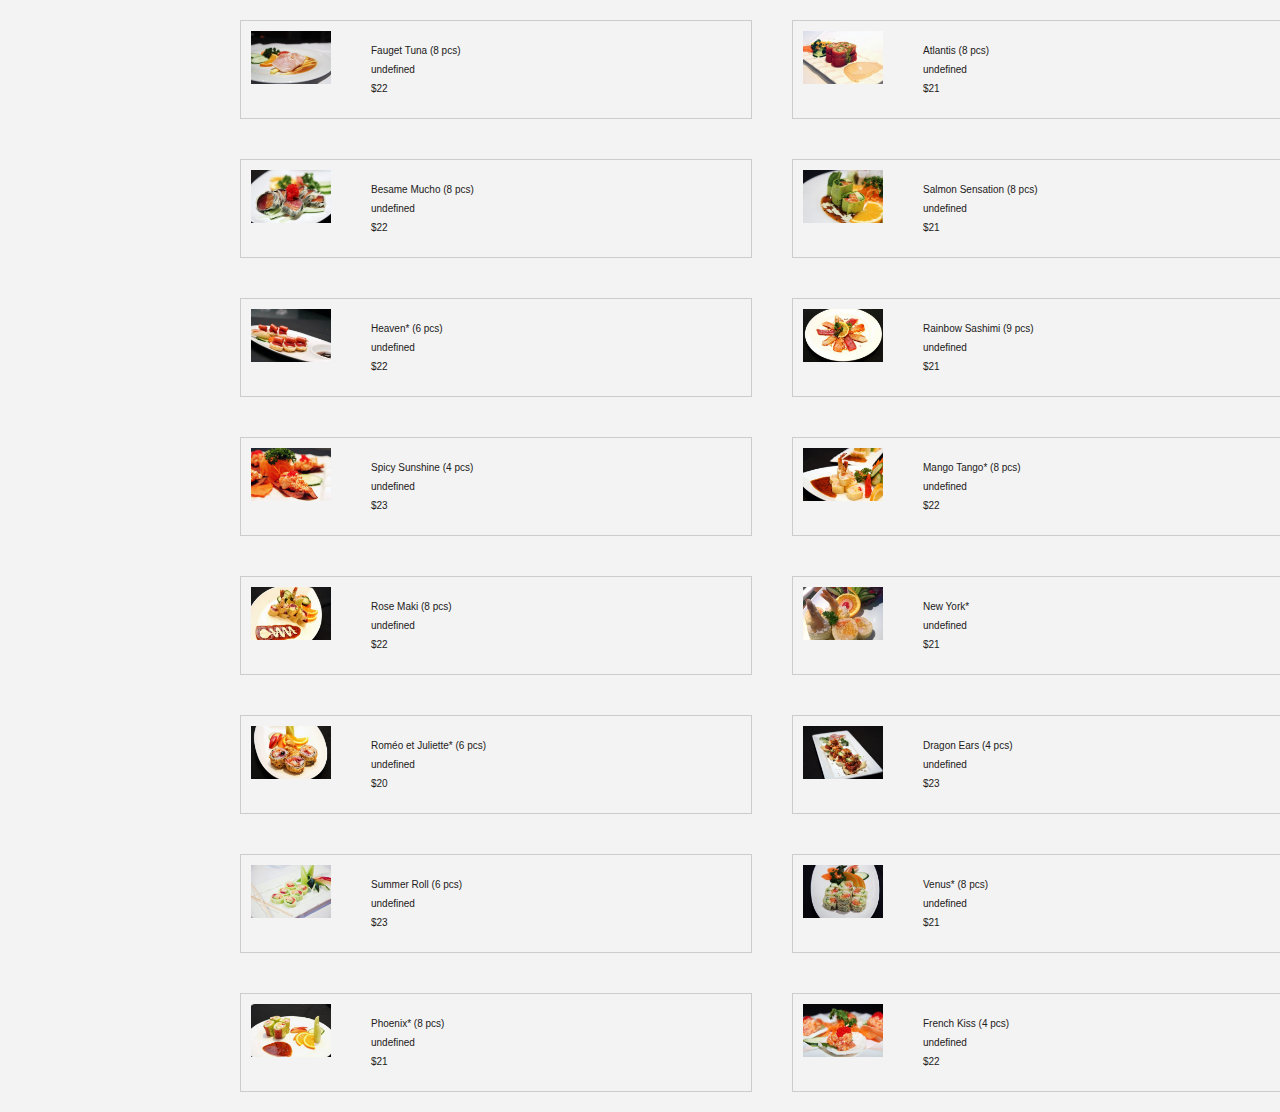
<file: indexsushifood.html>
<!DOCTYPE html>
<html>
<head>
  <meta charset="utf-8">
  <meta name="viewport" content="width=device-width, initial-scale=1">
  <title>Book List</title>
   <script src="https://cdnjs.cloudflare.com/ajax/libs/jquery/3.7.1/jquery.js"></script>
  <link rel="stylesheet"  href="style.css">
  <style>

    .food img {
      max-width: 100px; 
      margin-right: 10px; 
    }
    
img {

position: absolute;
top: 10px;
left: 10px;
display: block;
width: 100%;
max-width: 80px;
}

div {
position: relative;
left: 110px;
display: block;
}

#foodList {
  display: flex;
  flex-wrap: wrap;
}

.food-container {
  flex: 0 0 48%; 
  box-sizing: border-box;
  border: 1px solid #ccc;
  padding: 20px;
  margin: 20px;
  max-width: 40%;
}

@media (max-width: 600px) {
  .food-container {
    flex: 0 0 100%; 
  }
}
  </style>
</head>
<body>
  <div id="foodList"></div>

  <script>
    $(document).ready(function(){
      $.getJSON('json1.json', function(data) {
        let x = data.food;
        let str = "";

        for (let i = 0; i < x.length; i++) {
          str += '<div class="food-container">';
          str += '<img src="' + data.food[i].photo + '" alt="' + data.food[i].title + '">';
          str += '<div>';
          str += "<b>" + data.food[i].title + "</b><br>" + data.food[i].author + "<br>" + data.food[i].price;
          str += '</div>';
          str += '</div>';
        }

        $("#foodList").html(str);
      });
    });
  </script>
</body>
</html>
</file>
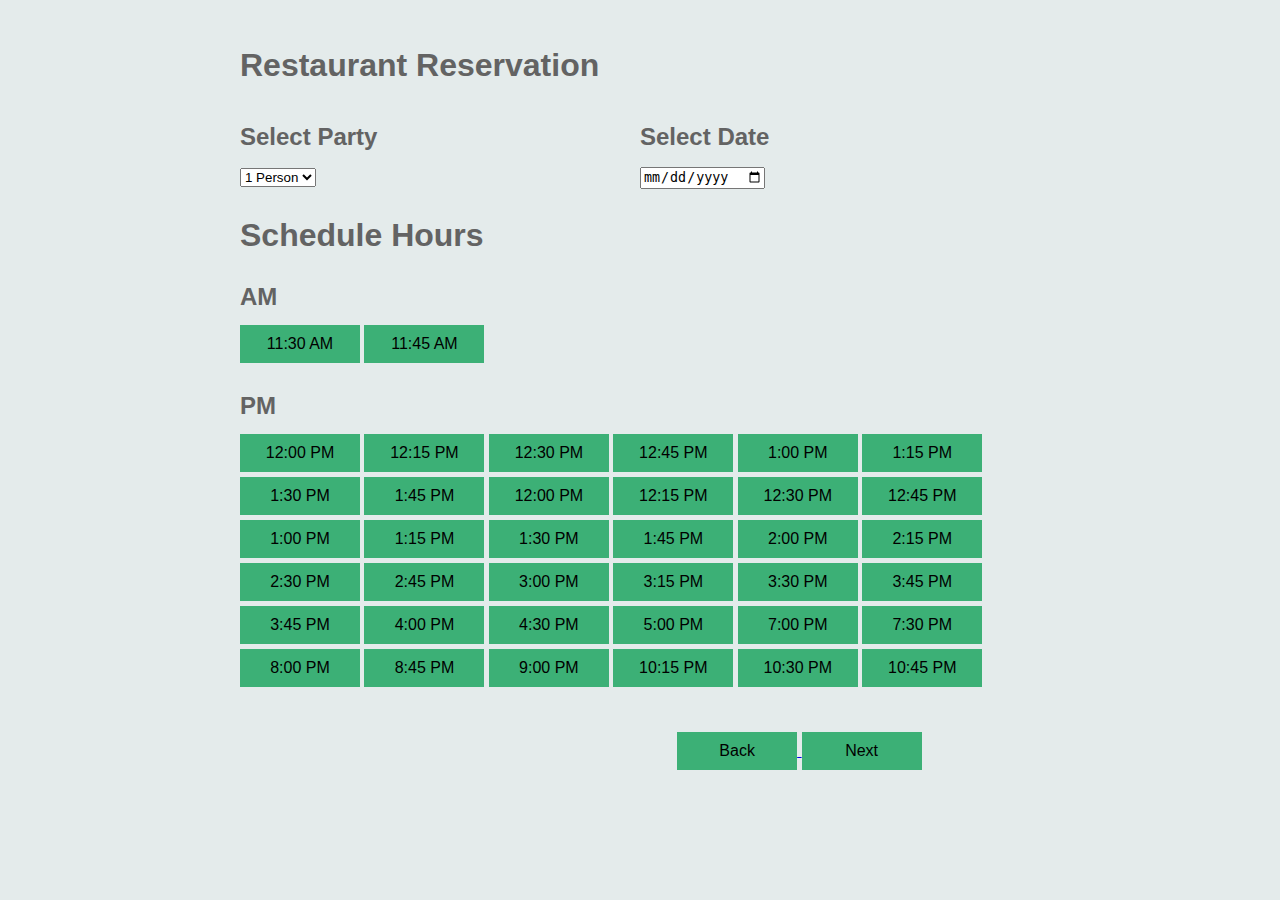
<file: reservation.html>
<!DOCTYPE html>
<html lang="en">
<head>
  <meta charset="UTF-8">
  <title>Restaurant Reservation</title>
  <link rel="stylesheet" href="reservation.css">
</head>
<body>
  <div class="reservation-container">
    <h1>Restaurant Reservation</h1>
    <div class="reservation-options">
      <div class="party-selection">
        <h2>Select Party</h2>
        <select id="partySize">
          <option value="1">1 Person</option>
          <option value="2">2 People</option>
          <option value="3">3 People</option>
          
        </select>
      </div>
      <div class="date-selection">
        <h2>Select Date</h2>
        <input type="date" id="reservationDate">
      </div>
    </div>

    <div class="selected-info">
        <p id="selectedInfo"></p>
      </div>
    

    <h1>Schedule Hours</h1>
  
    <h2>AM</h2>
    <div id="amSchedule">
        <button onclick="showSelectedTime('11:30 AM')">11:30 AM</button>
        <button onclick="showSelectedTime('11:45 AM')">11:45 AM</button>
      </div>
    
    <h2>PM</h2>
    <div id="pmSchedule">
        <button onclick="showSelectedTime('12:00 PM')">12:00 PM</button>
        <button onclick="showSelectedTime('12:15 PM')">12:15 PM</button>
        <button onclick="showSelectedTime('12:00 PM')">12:30 PM</button>
        <button onclick="showSelectedTime('12:15 PM')">12:45 PM</button>
        <button onclick="showSelectedTime('12:00 PM')">1:00 PM</button>
        <button onclick="showSelectedTime('12:15 PM')">1:15 PM</button>
        <button onclick="showSelectedTime('12:00 PM')">1:30 PM</button>
        <button onclick="showSelectedTime('12:15 PM')">1:45 PM</button>
        <button onclick="showSelectedTime('12:00 PM')">12:00 PM</button>
        <button onclick="showSelectedTime('12:15 PM')">12:15 PM</button>
        <button onclick="showSelectedTime('12:00 PM')">12:30 PM</button>
        <button onclick="showSelectedTime('12:15 PM')">12:45 PM</button>
        <button onclick="showSelectedTime('12:00 PM')">1:00 PM</button>
        <button onclick="showSelectedTime('12:15 PM')">1:15 PM</button>
        <button onclick="showSelectedTime('12:00 PM')">1:30 PM</button>
        <button onclick="showSelectedTime('12:15 PM')">1:45 PM</button>
        <button onclick="showSelectedTime('12:00 PM')">2:00 PM</button>
        <button onclick="showSelectedTime('12:15 PM')">2:15 PM</button>
        <button onclick="showSelectedTime('12:00 PM')">2:30 PM</button>
        <button onclick="showSelectedTime('12:15 PM')">2:45 PM</button>
        <button onclick="showSelectedTime('12:00 PM')">3:00 PM</button>
        <button onclick="showSelectedTime('12:15 PM')">3:15 PM</button>
        <button onclick="showSelectedTime('12:00 PM')">3:30 PM</button>
        <button onclick="showSelectedTime('12:15 PM')">3:45 PM</button>
        <button onclick="showSelectedTime('12:15 PM')">3:45 PM</button>
        <button onclick="showSelectedTime('12:00 PM')">4:00 PM</button>
        <button onclick="showSelectedTime('12:15 PM')">4:30 PM</button>
        <button onclick="showSelectedTime('12:00 PM')">5:00 PM</button>
        <button onclick="showSelectedTime('12:00 PM')">7:00 PM</button>
        <button onclick="showSelectedTime('12:15 PM')">7:30 PM</button>
        <button onclick="showSelectedTime('12:00 PM')">8:00 PM</button>
        <button onclick="showSelectedTime('12:15 PM')">8:45 PM</button>
        <button onclick="showSelectedTime('12:00 PM')">9:00 PM</button>
        <button onclick="showSelectedTime('12:15 PM')">10:15 PM</button>
        <button onclick="showSelectedTime('12:00 PM')">10:30 PM</button>
        <button onclick="showSelectedTime('12:15 PM')">10:45 PM</button>
     
    </div>
  </div>
  <div id="btn" style="float: right; margin-right: 28%; margin-top: 20px;">
    <a href="index.html">
      <button>Back</button>
    </a>
  
    <a href="confirmation.php">
      <button>Next</button>
    </a>
  </div>
  <br><br>
  <div style="margin-top:50px;">
    
  </div>
    <script>
        function showSelectedTime(selectedHour) {
          var party = document.getElementById('partySize').value;
          var date = document.getElementById('reservationDate').value;
          var selectedInfo = 'Selected Party: ' + party + ' | Selected Date: ' + date + ' | Selected Hour: ' + selectedHour;
          document.getElementById('selectedInfo').textContent = selectedInfo;
        }
      </script>

</body>
</html>
</file>
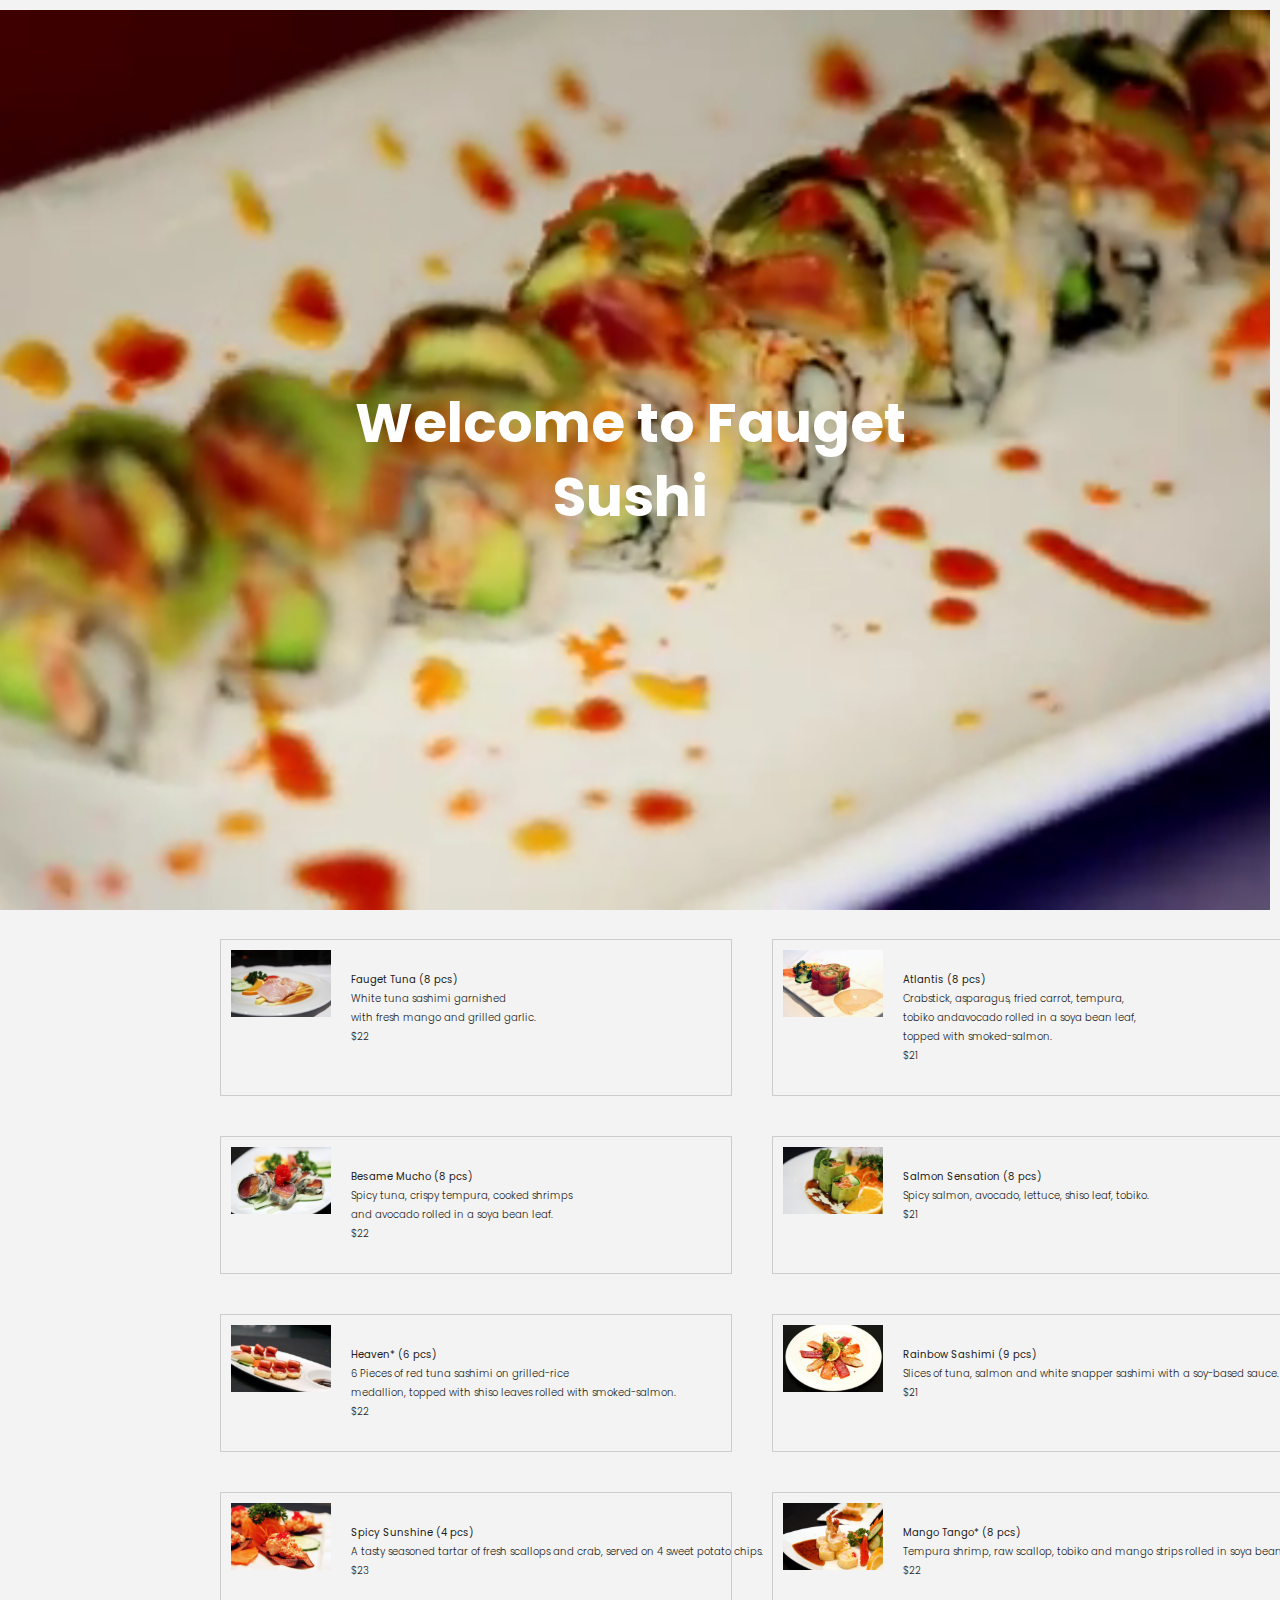
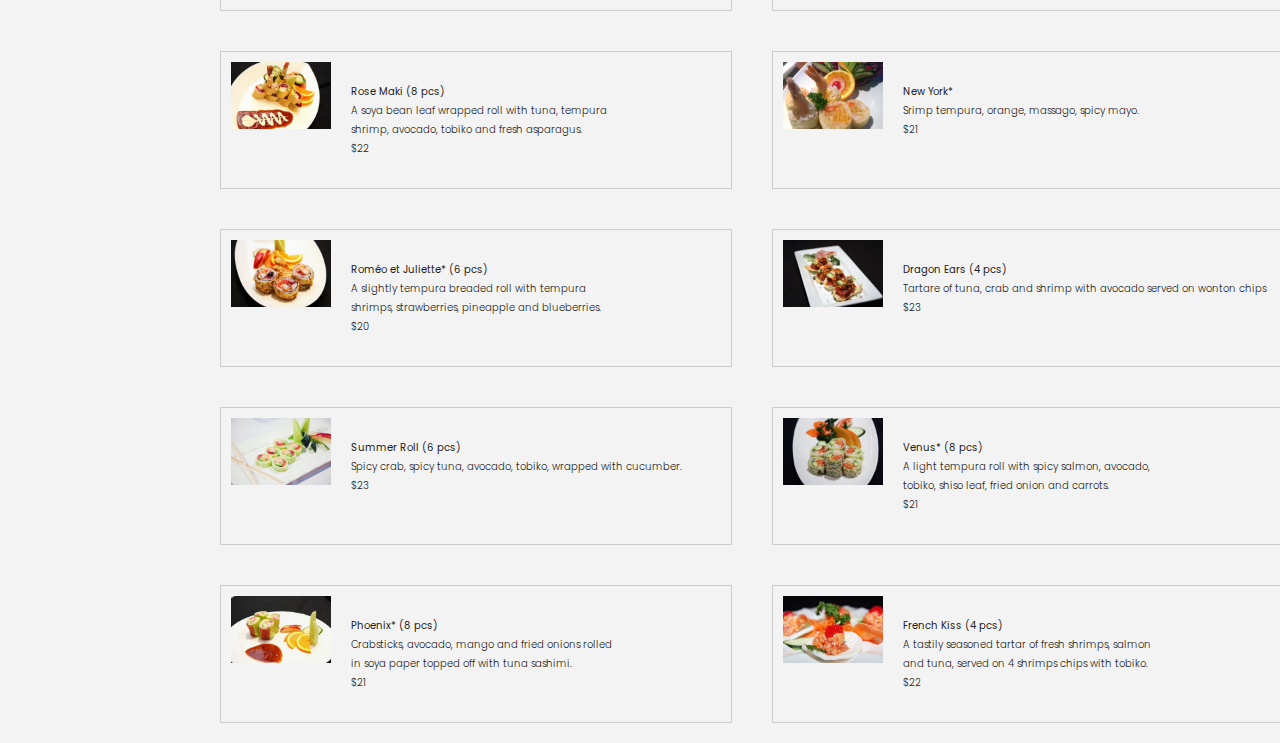
<file: sushi.html>
<!DOCTYPE html>
<html lang="en">
  <head>
    <meta charset="UTF-8" />
    <meta name="viewport" content="width=device-width, initial-scale=1.0" />

    <script src="https://cdnjs.cloudflare.com/ajax/libs/jquery/3.7.1/jquery.js"></script>
    <link
      href="https://fonts.googleapis.com/css?family=Poppins:300,400,500,600&display=swap"
      rel="stylesheet"
    />
    <link rel="stylesheet" href="style.css" />

    <title>Resturent Sushi</title>

    <style>

      body {
        margin: 0;
        font-family: 'Poppins', sans-serif;
      }

      .header {
        position: relative;
      }

      .nav {
        position: absolute;
        top: 10px;
        right: 10px;
        z-index: 100;

      }

      .nav__links {
        display: flex;
        margin-right: 20px;
        list-style: none;
        padding: 0;
      }

      .nav__item {
        margin: 0 10px;
      }

      .nav__link {
        text-decoration: none;
        color: #333;
      }

      .dropdown-content {
        display: none;
        position: absolute;
        background-color: #f9f9f9;
        min-width: 160px;
        box-shadow: 0 8px 16px rgba(0, 0, 0, 0.2);
        z-index: 1;
      }

      .dropdown:hover .dropdown-content {
        display: block;
      }

  .hero-image {
      position: absolute;
      top: 0;
      left: 0;
      width: 100%;
      height: 100vh;
      overflow: hidden;
      z-index: 1;
    }

    img {
      position: absolute;
      top: 10px;
      left: 10px;
      display: block;
      width: 100%;
      max-width: 100px;
    }

     div {
      position: relative;
      left: 100px;
      display: block;
    }

      .hero-text {
        position: absolute;
        top: 50%;
        left: 50%;
        transform: translate(-50%, -50%);
        text-align: center;
        color: #fff;
      }

      h1{
        color:#fff;
      }
      
      #foodList {
        display: flex;
        flex-wrap: wrap;
        /*justify-content: space-between;*/
      }

      .food-container {
        flex: 0 0 40%;
        box-sizing: border-box;
        border: 1px solid #ccc;
        padding: 30px;
        margin: 20px;
        max-width: 40%;
      }

      @media (max-width: 600px) {
        .food-container {
          flex: 0 0 100%;
        }
      }

    </style>
  </head>
  <body>
    <header class="header">
   <nav class="nav">
      
       <!--  <nav class="nav">

  <img src="img/logo.png" alt="Logo" class="nav__logo" id="logo"/>

        <ul class="nav__links">
          <li class="nav__item">
            <a class="nav__link" href="index.html">Home</a>
          </li>
            <li class="nav__item dropdown">
              <a class="nav__link" href="#">Experience Fauget &#9662;</a>
              <div class="dropdown-content">
                <a href="#">Fauget Style</a>
                <a href="#">Testimonials</a>
                <a href="gallery.html">Gallery</a>
              </div>
            <li class="nav__item dropdown">
              <a class="nav__link" href="#header__title">Menu &#9662;</a>
              <div class="dropdown-content">
                <a href="http://localhost/entree.html">Entrées</a>
                <a href="#">Soups & Salads</a>
                <a href="http://localhost/sushi.html">Sushi</a>
                <a href="#">Chef’s Creations</a>
                <a href="#">À La Carte</a>
                <a href="#">Lunch Menu</a>
                <a href="#">Desserts</a>
                <a href="#">Wine List & Drinks</a>
                <a href="#">Take Out / Delivery</a>
                <a href="gallery.html">Discover Sushi</a>
              </div>
            </li>
            
            <li class="nav__item">
              <a class="nav__link" href="gallery.html">Discover Sushi</a>
            </li>
          <li class="nav__item">
            <a class="nav__link" href="#">Take out/delivery</a>
          </li>
           
          </li>
          <li class="nav__item">
            <a class="nav__link" href="contact-us.html">Contact Us</a>
          </li>
          
        </ul>
      </nav>-->
      <div class="hero-image">
        <video autoplay muted loop id="video-background">
          <source src="sushi_video.mp4" type="video/mp4" />
        </video>
        <div class="hero-text">
          <h1>Welcome to <span>Fauget Sushi</span></h1>
          <h4></h4>
        </div>
      </div>
    </header>

    <br>
    <div id="foodList"></div>

    <script>
      $(document).ready(function () {
        $.getJSON('sushi.json')
          .done(function (data) {
            let str = "";
            $.each(data.food, function (i, item) {
              str += '<div class="food-container">';
              str += '<img src="' + item.photo + '" alt="' + item.title + '">';
              str += '<div>';
              str += "<b>" + item.title + "</b><br>" + item.description + "<br>" + item.price;
              str += '</div>';
              str += '</div>';
            });

            $("#foodList").html(str);
          })
          .fail(function (jqxhr, textStatus, error) {
            console.log("Request Failed: " + textStatus + ", " + error);
          });
      });
    </script>
  </body>
</html>
</file>
<file: style.css>
:root {
  --color-primary: #5ec576;
  --color-secondary: #f94d55;
  --color-primary-darker: #148547;
  --color-secondary-darker: #d32932;
  --color-primary-opacity: #5ec5763a;
  --color-secondary-opacity: #ff58602d;
  --gradient-primary: linear-gradient(to top left, #39b385, #9be15d);
  --gradient-secondary: linear-gradient(to top left, #fb030f, #ff000d);
}

* {
  margin: 0;
  padding: 0;
  box-sizing: inherit;
}

html {
  font-size: 62.5%;
  box-sizing: border-box;
}
.dropdown {
  position: relative;
  display: inline-block;
}

.dropdown-content {
  display: none;
  position: absolute;
  background-color: #f9f9f9;
  min-width: 160px;
  box-shadow: 0px 8px 16px 0px rgba(0,0,0,0.2);
  z-index: 1;
}

.dropdown:hover .dropdown-content {
  display: block;
}

.dropdown-content a {
  color: black;
  padding: 12px 16px;
  text-decoration: none;
  display: block;
  font-size: 14px;
}

.dropdown-content a:hover {
  color: var(--color-secondary-darker);
}

body {
  font-family: 'Monserat', sans-serif;
  font-weight: 300;
  color: #222020;
  line-height: 1.9;
  background-color: #f3f3f3;
}

.hero-text {
  position: absolute;
  top: 50%;
  left: 50%;
  transform: translate(-50%, -50%);
  text-align: center;
  color: white;
}

.hero-text button:hover {
  background-color: var(--color-primary-darker);
}

.section {
  padding: 5rem 3rem;
  border-top: 1px solid #ddd;
 transition: transform 1s, opacity 1s;
}

.section__title {
  max-width: 80rem;
  margin: 0 auto 4rem auto;
}

.section--hidden {
  opacity: 0;
  transform: translateY(8rem);
}
.section__header {
  font-size: 4rem;
  line-height: 1.3;
  font-weight: 500;
}

.section__description {
  font-size: 1.8rem;
  font-weight: 600;
  text-transform: uppercase;
  color: var(--color-primary);
  margin-bottom: 1rem;
}

.btn {
  display: inline-block;
  background-color: var(--color-primary);
  font-size: 1.6rem;
  font-family: inherit;
  font-weight: 500;
  border: none;
  padding: 1.25rem 4.5rem;
  border-radius: 10rem;
  cursor: pointer;
  transition: all 0.3s;
}

.btn:hover {
  background-color: var(--color-primary-darker);
}

.btn--text {
  display: inline-block;
  background: none;
  font-size: 2.7rem;
  font-family: inherit;
  font-weight: 500;
  color: var(--color-primary);
  border: none;
  border-bottom: 1px solid currentColor;
  padding-bottom: 2px;
  cursor: pointer;
  transition: all 0.3s;
}
.btn--text:hover{
  color: var(--color-primary-darker);
  }

p {
  color: #444;

}

button:focus {
  outline: none;
}

img {
  transition: filter 0.5s;
}

/* NAVIGATION */
.nav {
  display: flex;
  justify-content: space-between;
  align-items: center;
  height: 11rem;
  width: 100%;
  padding: 0 6rem;
  z-index: 100;
}


.nav .sticky {
  position: fixed;
  background-color: rgba(69, 66, 66, 0.95);
}
.nav__logo {
  height:16rem;
  transition: all 0.3s;
  margin-top: 5px;
  margin-bottom: 12px;
}

.nav__links {
  display: flex;
  align-items: center;
  list-style: none;
}

.nav__item {
  margin-left: 4rem;
  color: #fff;
}

.nav__link:link,
.nav__link:visited {
  font-size: 1.7rem;
  font-weight: 400;
  color: inherit;
  text-decoration: none;
  display: block;
  transition: all 0.3s;
}

.nav__link--btn:link,
.nav__link--btn:visited {
  padding: 0.8rem 2.5rem;
  border-radius: 3rem;
  background-color: var(--color-primary);
  color: #fff;
}

.nav__link--btn:hover,
.nav__link--btn:active {
  color: inherit;
   background-color: var(--color-primary-darker);
  color: #fff;
}

/* HEADER */
.header {
  padding: 0 3rem;
  height: 100vh;
  display: flex;
  flex-direction: column;
  align-items: center;
}

.header__title {
  flex: 1;
  max-width: 115rem;
  display: grid;
  grid-template-columns: 3fr 2fr;
  row-gap: 3rem;
  align-content: center;
  justify-content: center;
  align-items: start;
  justify-items: start;
  margin-left: 100px;
  margin-top: 150px;
}

h1 {
  font-size: 5.5rem;
  line-height: 1.35;
  color: #222;
}

h4 {
  font-size: 2rem;
  font-weight: 400;
}

.header__img {
  width: 70%;
  margin-left: 20%;
  grid-column: 2 / 3;
  grid-row: 1 / span 4;
  transform: translateY(-6rem);
}

.highlight {
  position: relative;
}

.highlight::after {
  display: block;
  content: '';
  position: absolute;
  bottom: 0;
  left: 0;
  height: 100%;
  width: 100%;
  z-index: -1;
  opacity: 0.7;
  transform: scale(1.07, 1.05) skewX(-15deg);
  background-image: var(--gradient-primary);
}

/*hero video*/
.hero-image video {
  position: absolute;
  top: 50%;
  left: 50%;
  transform: translate(-50%, -50%);
  min-width: 100%;
  min-height: 100%;
  text-align: center;
  color: rgb(45, 43, 43);
}

/*Hero text button*/
.hero-text button {
  display: inline-block;
  background-color: var(--color-primary);
  font-size: 1.6rem;
  font-family: inherit;
  font-weight: 500;
  border: none;
  padding: 1.25rem 4.5rem;
  border-radius: 10rem;
  cursor: pointer;
  transition: all 0.3s;
  margin-top: 5%;
  color: #fff;
}

.hero-text button:hover {
  background-color: var(--color-primary-darker);
}

.hero-text {
  position: absolute;
  top: 50%;
  left: 50%;
  transform: translate(-50%, -50%);
  text-align: center;
  color: white;
}


.features {
  display: grid;
  grid-template-columns: 1fr 1fr;
  gap: 4rem;
  margin: 0 12rem;
}

/* FEATURES */
.features__img {
  width: 100%;
}

.features {
  display: grid;
  grid-template-columns: 1fr 1fr;
  gap: 4rem;
  margin: 0 12rem;
}

.features__feature {
  align-self: center;
  justify-self: center;
  width: 70%;
  font-size: 1.5rem;
}

.features__icon {
  display: flex;
  align-items: center;
  justify-content: center;
  background-color: var(--color-primary-opacity);
  height: 5.5rem;
  width: 5.5rem;
  border-radius: 50%;
  margin-bottom: 2rem;
}

.features__header {
  font-size: 2rem;
  margin-bottom: 1rem;
}

 /*Heading*/
.big-heading {
font-family: Montserrat;
  font-size:2rem;
  line-height: 1.5;
  color: white;
}

/* SLIDER */
/*.slide > img {
  width: 100%;
  height: 100%;
  object-fit: cover;
}

.slider__btn {
  position: absolute;
  top: 50%;
  z-index: 10;
  border: none;
  background: rgba(255, 255, 255, 0.7);
  font-family: inherit;
  color: #333;
  border-radius: 50%;
  height: 5.5rem;
  width: 5.5rem;
  font-size: 3.25rem;
  cursor: pointer;
}*/

/* black */
.section--black {
  background-color: #37383d;
  border-top: none;
  border-bottom: 1px solid #444;
  text-align: center;
  padding: 10rem 3rem;
}

.section--black .section__header {
  color: #fff;
  text-align: center;
}

.section--black .section__title {
  margin-bottom: 6rem;
}

.section--black .btn {
  font-size: 1.9rem;
  padding: 2rem 5rem;
}

.section--background{
  margin-top: 2rem;
  /*color: #fff;*/
  text-align: center; 
  font-size: 1.9rem;
  padding: 2rem 5rem;
  background-image: linear-gradient(rgba(0, 0, 0, 0.5), rgba(0, 0, 0, 0.5)), url("img/summer-roll-2-1-300x200.jpg");
  background-position: center;
  background-repeat: no-repeat;
  background-size: cover;
  border-top: none;
  text-align: center;
  padding: 10rem 3rem;
}

/* FOOTER */

footer {
  display: flex;
  justify-content: space-around;
  background-color: #37383d; 
  padding: 20px;
}

.footer-column {
  flex: 1;
  margin-right: 20px;
  margin-left: 30px;
  color: #fff;
  font-size: 12px;
}

.footer-column:last-child {
  margin-right: 0;
}

h3 {
  font-size: 20px;
  margin-bottom: 10px;
}

ul,
table {
  list-style: none;
  padding: 0;
  margin: 0;
}

table {
  width: 100%;
}

table td {
  padding: 5px 0;
  border-bottom: 1px solid #ccc;
}

p {
  margin: 0;
  line-height: 1.5;
}

.map-responsive {
  overflow: hidden;
  padding-bottom: 56.25%;
  position: relative;
  height: 0;
}

.map-responsive iframe {
  left: 0;
  top: 0;
  height: 100%;
  width: 100%;
  position: absolute;
}

/*MODAL*/
.modal {
  display: grid;
  position: absolute;
  z-index: 1;
  left: 0;
  top: 0;
  width: 100%;
  height: 100%;
  overflow: auto;
  background-color: rgba(0, 0, 0, 0.5);
}

/* modal content */
.modal-content {
  background-image:url(img/chefs.jpg);
  margin: 10% auto;
  padding: 20px;
  border: 1px solid #888;
  width: 50%;
  max-width: 500px;
  height: 60%;
  column-count: 2;
  padding: 10px;
  text-align: justify;
  opacity: 2;
}

.modal-content p{
  font-size: medium;
  color: #f1f1f1;
  font-family: Arial, Helvetica, sans-serif;
}
/* close button */
.close {
  color: #aaa;
  float: right;
  font-size: 28px;
  font-weight: bold;
}

.close:hover,
.close:focus {
  color: black;
  text-decoration: none;
  cursor: pointer;
}

.column {
float: left;
width: 100%;
padding: 10px;
height: auto; 

margin-left: 10px;
}

.row:after {
content: "";
display: table;
clear: both;
}


/* Media Queries */
@media (max-width: 768px) {
  .modal-content {
    width: 90%;
    max-width: 500px;
  }
}

@media (max-width: 390px) {
  .modal-content {
    width: 90%;
    max-width: 300px;
  }
}

/*Masonry*/
.mason {
  margin-bottom: 40px;
  display: flex;
  flex-wrap: wrap;
  justify-content: space-between;
}

.mason article {
  flex-basis: calc(33.33% - 20px); 
  margin-bottom: 20px;
  position: relative;
  overflow: hidden;
}

.mason article img {

  width: 100%;
  height: auto;
  border-radius: 8px;
  box-shadow: 0 0 20px rgba(0, 0, 0, 0.1);
  transition: transform 0.3s ease;
}

.mason article:hover img {
  transform: scale(1.2);
}

.mason h3 {
  position: absolute;
  top: 50%;
  left: 50%;
  transform: translate(-50%, -50%);
  color: white;
  text-align: center;
  font-size: 1.5em;
  width: 80%;
  opacity: 0;
  transition: opacity 0.3s ease;
}

.mason article:hover h3 {
  opacity: 1;
}

/*social-icon*/

.social-icon {
  color: white; 
  font-size: 20px; 
  margin-right: 15px; 
  margin-top: 10px;
}

.link-box__link {
  font-size: normal;
  margin-left: 30px;
}

/*.hero-img {
  background-image: linear-gradient(rgba(0, 0, 0, 0.5), rgba(0, 0, 0, 0.5)), url("img/Venus-300x200.jpg");
  height: 50%;
  background-position: center;
  background-repeat: no-repeat;
  background-size: cover;
  position: relative;
}*/
</file>
<file: reservation.css>
body {
  background-color: #e4ebeb;
  color: #636363;
  line-height: 1.5;
  font-family: Arial, sans-serif;
  margin: 0;
  padding: 0;
}

.reservation-container {
  max-width: 800px;
  margin: 0 auto;
  padding: 20px;
}

h1, h2 {
  margin-bottom: 10px;
}

.reservation-options {
  display: flex;
  justify-content: space-between;
  margin-bottom: 20px;
}

.party-selection,
.date-selection {
  width: 50%;
}

.selected-info {
  margin-top: 20px;
}

button {
  width: 120px;
  padding: 10px 20px; 
  font-size: 16px; 
  background-color: rgb(60, 176, 118);
  border: none;
  justify-content: space-between;
  margin-bottom: 5px;
}

button:hover {
  color: rgb(131, 179, 155);
}

#btn {
  float: left;
}
</file>
